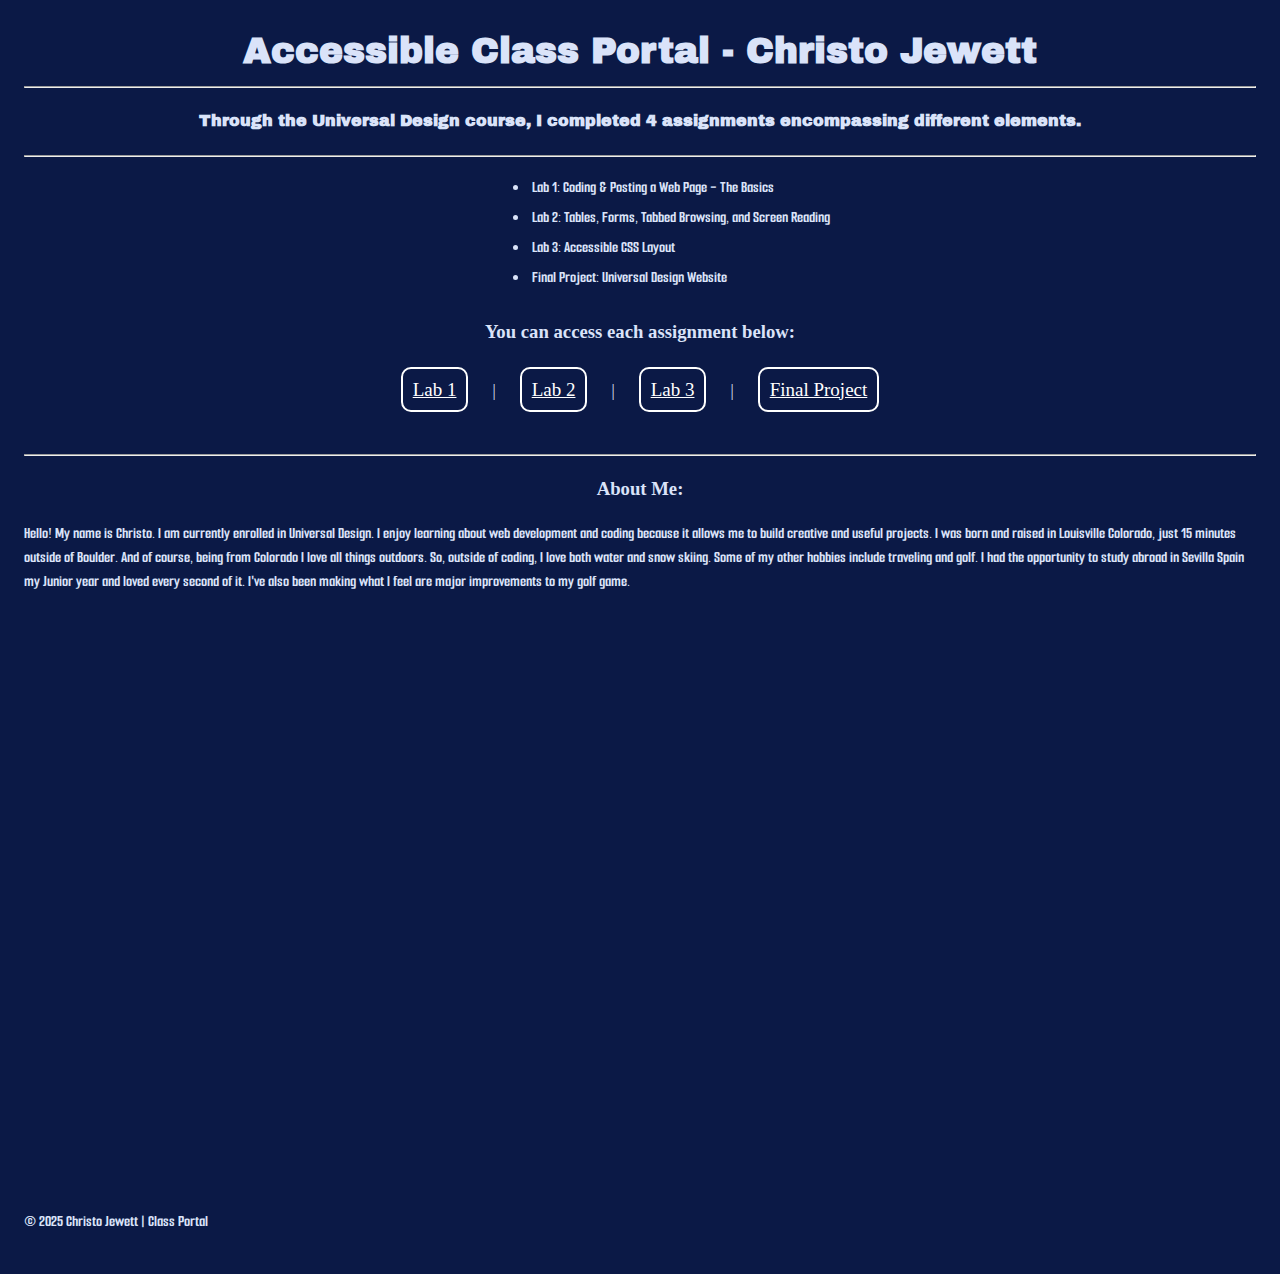
<file: Lab 1/index.html>
<!DOCTYPE html>
<html lang="en">

<head>
    <meta charset="utf-8">
    <meta name="viewport" content="width=device-width, initial-scale=1.0">
    <title>Accessible Class Portal - Christo Jewett</title>
    <link rel="stylesheet" href="./css/styles.css">

</head>

<body>
  <div role="document">
    <header>
      <div aria-hidden="false">
        <div id="home">
          <h1>Accessible Class Portal - Christo Jewett</h1>
        </div>
      </div>
    </header>

    <hr>
      <h4 style="text-align: center;">Through the Universal Design course, I completed 4 assignments encompassing different elements.</h4>
    </hr>
    <hr>
      <ul style="margin-left: 465px;">
        <li style="padding: 3px;">Lab 1: Coding & Posting a Web Page - The Basics</li>
        <li style="padding: 3px;">Lab 2: Tables, Forms, Tabbed Browsing, and Screen Reading</li>
        <li style="padding: 3px;">Lab 3: Accessible CSS Layout</li>
        <li style="padding: 3px;">Final Project: Universal Design Website</li>
      </ul>
        <h3 style="text-align: center; margin-top: 25px;">You can access each assignment below:</h3>
        <nav style="margin-top: 30px; margin-bottom: 50px; text-align: center;">
          <a href="../Lab 1/index.html" class="lab_nav">Lab 1</a> |
          <a href="../Lab 2/semantic_outline.html" class="lab_nav">Lab 2</a> |
          <a href="../Lab 3/grid_flex.html" class="lab_nav">Lab 3</a> |
          <a href="../Final Project/home.html" class="lab_nav">Final Project</a>
        </nav>
      </hr>

      <hr>
        <h3 style="text-align: center;">About Me:</h3>
        <p style="margin-bottom: 20px;">
        Hello! My name is Christo. I am currently enrolled in Universal Design. 
        I enjoy learning about web development and coding because it allows me to build
        creative and useful projects. I was born and raised in Louisville Colorado, just 15 minutes outside of Boulder. 
        And of course, being from Colorado I love all things outdoors. So, outside of coding, I love both water and snow skiing.
        Some of my other hobbies include traveling and golf. I had the opportunity to study abroad in Sevilla Spain my Junior year
        and loved every second of it. I've also been making what I feel are major improvements to my golf game. 
      </p>
      </hr>
          


    <footer style="margin-top: 50%;">
        <p>&copy; 2025 Christo Jewett | Class Portal</p>
    </footer>
    </div>
</body>
</html>
</file>
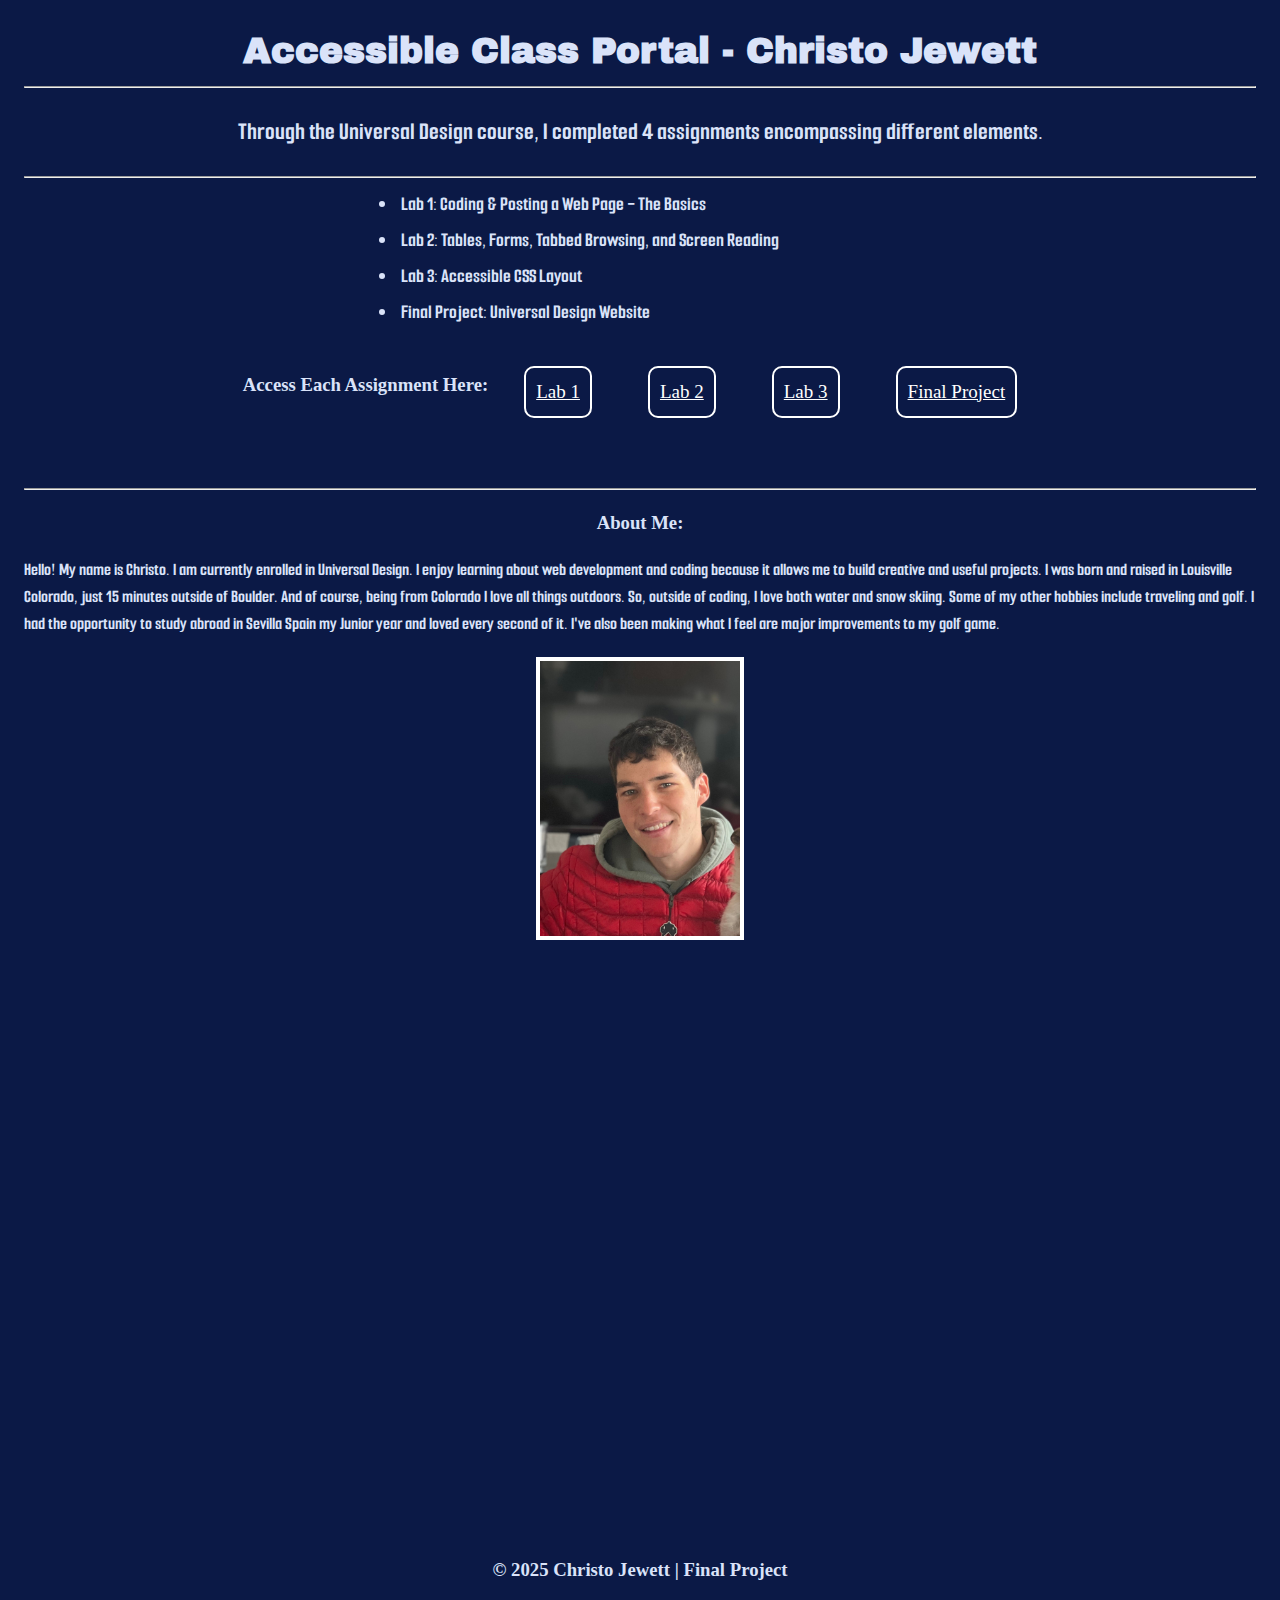
<file: Lab_1/index.html>
<!DOCTYPE html>
<html lang="en">

<head>
    <meta charset="utf-8">
    <meta name="viewport" content="width=device-width, initial-scale=1.0">
    <title>Accessible Class Portal - Christo Jewett</title>
    <link rel="stylesheet" href="./css/styles.css">

</head>

<body>
  <div role="document">
    <header>
      <div aria-hidden="false">
        <div id="home">
          <h1>Accessible Class Portal - Christo Jewett</h1>
        </div>
      </div>
    </header>

    <hr>
      <p style="text-align: center; font-size: 25px;">Through the Universal Design course, I completed 4 assignments encompassing different elements.</p>
    
    <hr>
      <ul style="padding-left: 1rem; margin: 0 auto; max-width: 500px;">
        <li style="padding: 3px;">Lab 1: Coding & Posting a Web Page - The Basics</li>
        <li style="padding: 3px;">Lab 2: Tables, Forms, Tabbed Browsing, and Screen Reading</li>
        <li style="padding: 3px;">Lab 3: Accessible CSS Layout</li>
        <li style="padding: 3px;">Final Project: Universal Design Website</li>
      </ul>
        <nav style="margin-top: 30px; margin-bottom: 50px; display: flex; flex-wrap: wrap; justify-content: center; gap: 1rem; margin-top: 1rem;">
        <h3 style="text-align: center; margin-top: 25px;">Access Each Assignment Here:</h3>
          <a href="../Lab_1/index.html" class="lab_nav">Lab 1</a> 
          <a href="../Lab_2/semantic_outline.html" class="lab_nav">Lab 2</a> 
          <a href="../Lab_3/grid_flex.html" class="lab_nav">Lab 3</a> 
          <a href="../Final_Project/home.html" class="lab_nav">Final Project</a>
        </nav>
      

      <hr>
        <h3 style="text-align: center;">About Me:</h3>
        <p style="margin-bottom: 20px;">
        Hello! My name is Christo. I am currently enrolled in Universal Design. 
        I enjoy learning about web development and coding because it allows me to build
        creative and useful projects. I was born and raised in Louisville Colorado, just 15 minutes outside of Boulder. 
        And of course, being from Colorado I love all things outdoors. So, outside of coding, I love both water and snow skiing.
        Some of my other hobbies include traveling and golf. I had the opportunity to study abroad in Sevilla Spain my Junior year
        and loved every second of it. I've also been making what I feel are major improvements to my golf game. 
        </p>
        <figure style="margin:0">
          <img src="/Lab_1/img/home_photo.jpeg" alt="Photo of Christo Jewett" width="200" height="275" style="display: block; margin: auto; border: 4px solid white;">
        </figure>
      
          


    <footer style="margin-top: 50%; text-align: center;">
        <h3>&copy; 2025 Christo Jewett | Final Project</h3>
    </footer>
    </div>
</body>
</html>
</file>
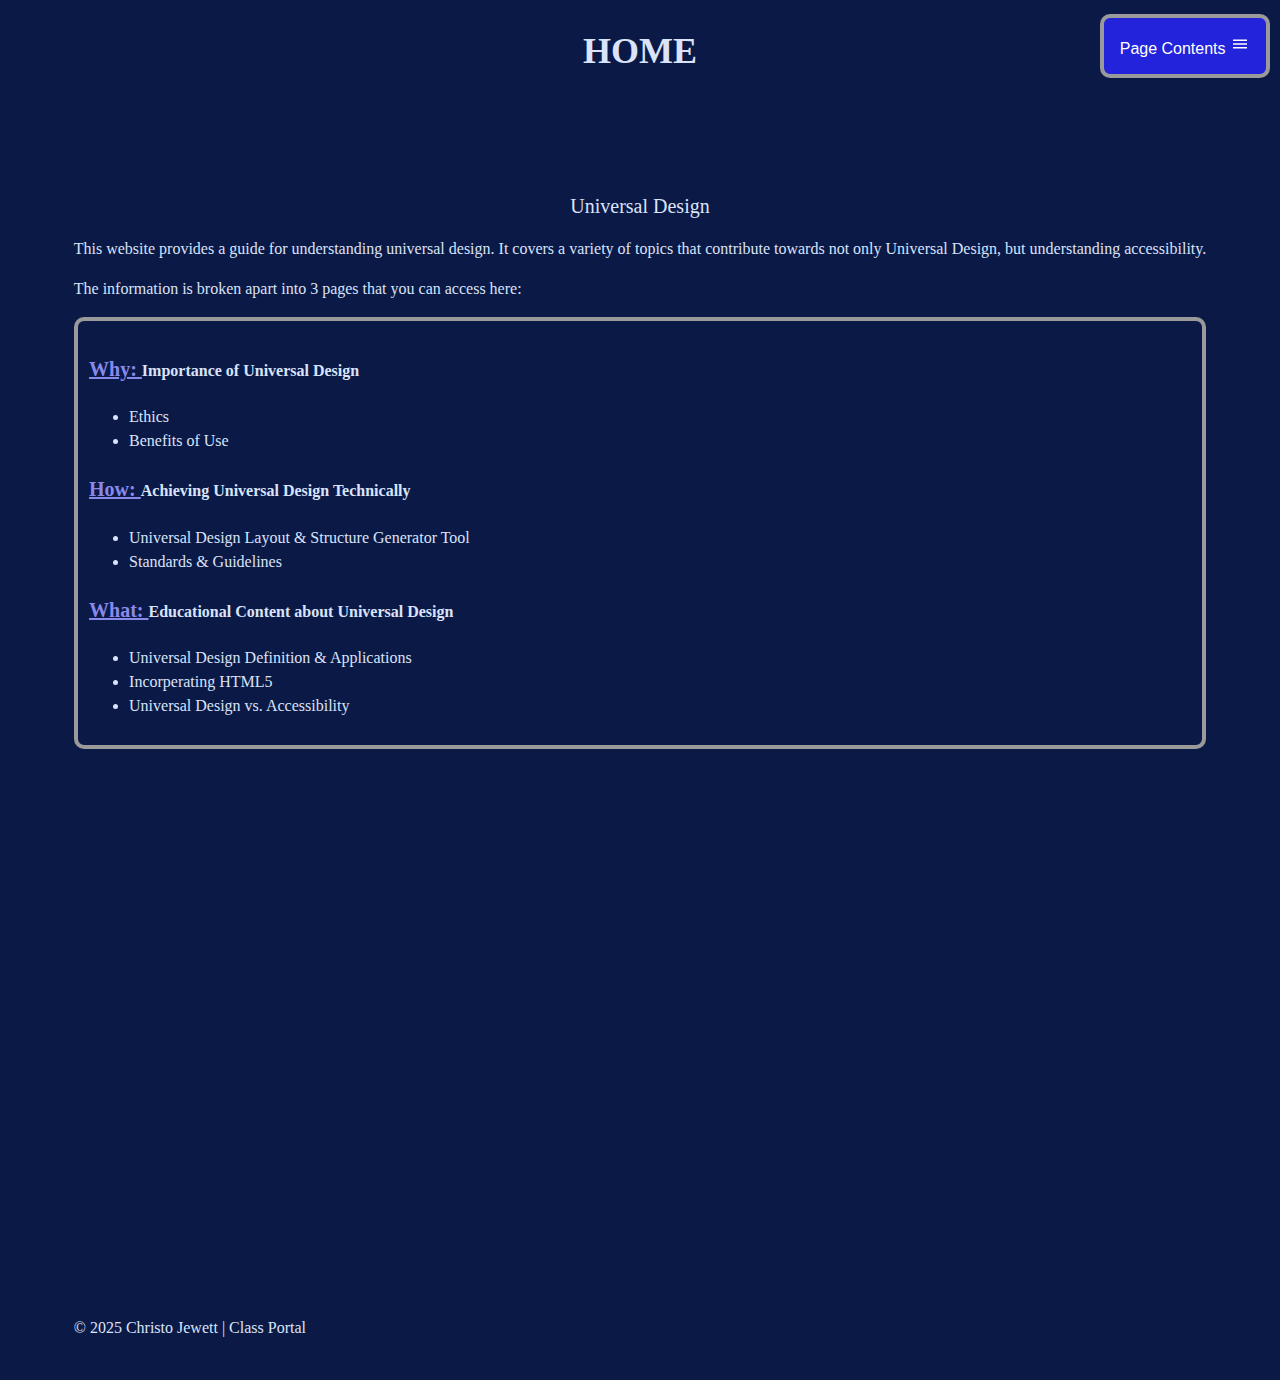
<file: home.html>
<!DOCTYPE html>
<html lang="en">

<head>
    <meta charset="utf-8">
    <meta name="viewport" content="width=device-width, initial-scale=1.0">
    <title>Universal Design - Final Project - Home Page</title>
    <link rel="stylesheet" href="/css/styles.css">

</head>

<body>
  <div role="document">
    <header class="site-header">
      <div class="brand" aria-hidden="false">
        <div id="home">
          <h1>HOME</h1>

            <nav class="sr-only">
              <div class="dropdown">
                <button class="drop">Page Contents      
                  <svg xmlns="http://www.w3.org/2000/svg" height="20" viewBox="0 -960 960 960" width="20" style="fill: #FFFFFF"><path d="M144-264v-72h672v72H144Zm0-180v-72h672v72H144Zm0-180v-72h672v72H144Z"/></svg>
                </button>
                  <div class="drop-content">
                    <ul>
                        <li><a href="home.html">Home</a></li>
                        <li><a href="why.html">Why</a></li>
                        <li><a href="what.html">What</a></li>
                        <li><a href="how.html">How</a></li>
                    </ul>
                  </div>
              </div>
            </nav>

            <h2 style="margin-top: 10%;">Universal Design</h2>
            <p>This website provides a guide for understanding universal design. It covers a variety of topics that contribute towards not only Universal Design, but understanding accessibility. </p>
            <p>The information is broken apart into 3 pages that you can access here: </p>
            <div style="border: 4px solid rgb(154, 154, 154); border-radius: 10px; padding: 1%;">
                <h4><a href="why.html" style="color: rgb(137, 137, 234); font-size: 20px;">Why: </a>Importance of Universal Design</h4>
                    <ul>
                        <li>Ethics</li>
                        <li>Benefits of Use</li>
                    </ul>
                
                <h4><a href="how.html" style="color: rgb(137, 137, 234); font-size: 20px;">How: </a>Achieving Universal Design Technically</h4>
                    <ul>
                        <li>Universal Design Layout & Structure Generator Tool</li>
                        <li>Standards & Guidelines</li>
                    </ul>
                
                <h4><a href="what.html" style="color: rgb(137, 137, 234); font-size: 20px;">What: </a>Educational Content about Universal Design</h4>
                    <ul>
                        <li>Universal Design Definition & Applications</li>
                        <li>Incorperating HTML5</li>
                        <li>Universal Design vs. Accessibility</li>
                    </ul>
                
            </div>
        </div>
      </div>
    </header>


    <footer style="margin-top: 50%;">
        <p>&copy; 2025 Christo Jewett | Class Portal</p>
    </footer>
</body>
</html>
</file>
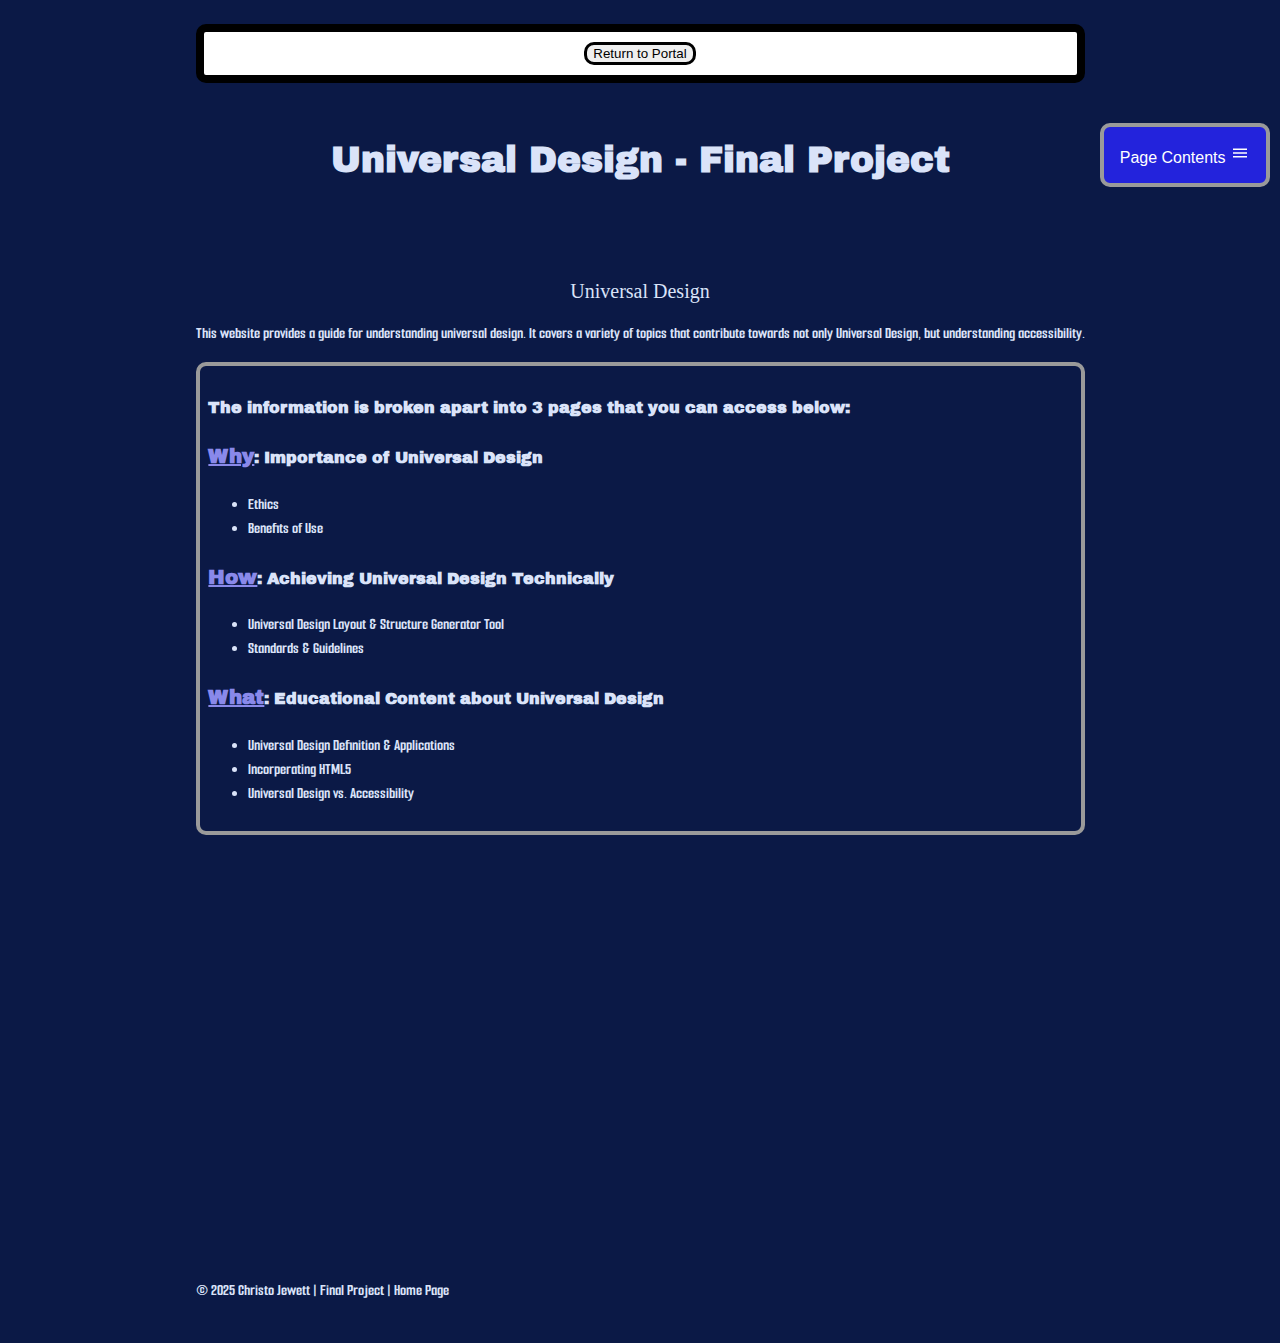
<file: Final Project/home.html>
<!DOCTYPE html>
<html lang="en">

<head>
    <meta charset="utf-8">
    <meta name="viewport" content="width=device-width, initial-scale=1.0">
    <title>Universal Design - Final Project - Home Page</title>
    <link rel="stylesheet" href="./css/styles.css">
</head>

<body>
  <div role="document">
    <div style="text-align: center; background-color: white; border: 8px solid black; border-radius: 10px; margin-bottom: 50px;">
      <a href="../Lab 1/index.html"><button style="margin: 10px; border: 3px solid black; border-radius: 10px;">Return to Portal</button></a>
    </div>
    <header class="site-header">
      <div class="brand" aria-hidden="false">
        <div id="home">
          <h1>Universal Design - Final Project</h1>

            <nav class="sr-only">
              <div class="dropdown">
                <button class="drop">Page Contents      
                  <svg xmlns="http://www.w3.org/2000/svg" height="20" viewBox="0 -960 960 960" width="20" style="fill: #FFFFFF"><path d="M144-264v-72h672v72H144Zm0-180v-72h672v72H144Zm0-180v-72h672v72H144Z"/></svg>
                </button>
                  <div class="drop-content">
                    <ul>
                        <li><a href="home.html">Home</a></li>
                        <li><a href="why.html">Why</a></li>
                        <li><a href="what.html">What</a></li>
                        <li><a href="how.html">How</a></li>
                    </ul>
                  </div>
              </div>
            </nav>

            <h2 style="margin-top: 10%;">Universal Design</h2>
            <p>This website provides a guide for understanding universal design. It covers a variety of topics that contribute towards not only Universal Design, but understanding accessibility. </p>
            <div style="border: 4px solid rgb(154, 154, 154); border-radius: 10px; padding: 1%;">
                <h4>The information is broken apart into 3 pages that you can access below: </h3>
                <h4><a href="why.html" style="color: rgb(137, 137, 234); font-size: 20px;">Why</a>: Importance of Universal Design</h4>
                    <ul>
                        <li>Ethics</li>
                        <li>Benefits of Use</li>
                    </ul>
                
                <h4><a href="how.html" style="color: rgb(137, 137, 234); font-size: 20px;">How</a>: Achieving Universal Design Technically</h4>
                    <ul>
                        <li>Universal Design Layout & Structure Generator Tool</li>
                        <li>Standards & Guidelines</li>
                    </ul>
                
                <h4><a href="what.html" style="color: rgb(137, 137, 234); font-size: 20px;">What</a>: Educational Content about Universal Design</h4>
                    <ul>
                        <li>Universal Design Definition & Applications</li>
                        <li>Incorperating HTML5</li>
                        <li>Universal Design vs. Accessibility</li>
                    </ul>
                
            </div>
        </div>
      </div>
    </header>


    <footer style="margin-top: 50%;">
        <p>&copy; 2025 Christo Jewett | Final Project | Home Page</p>
    </footer>
</body>
</html>
</file>
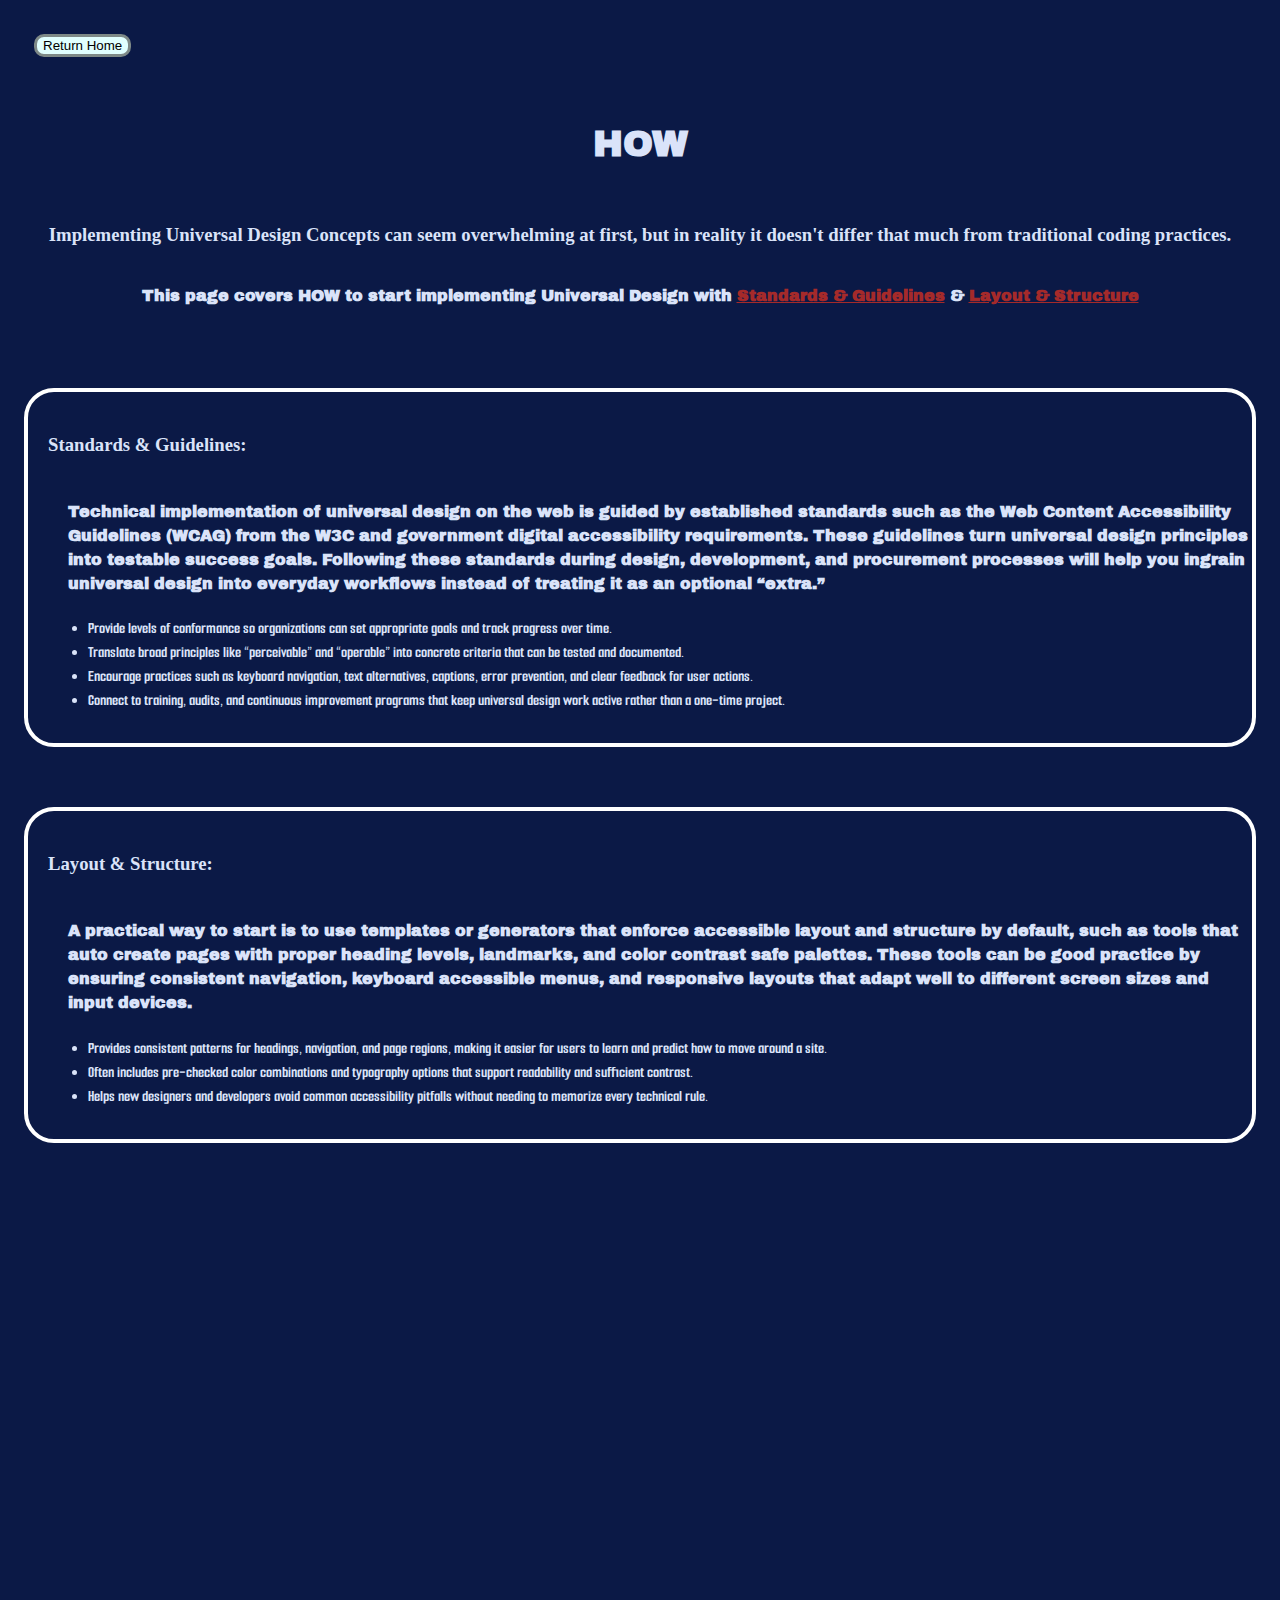
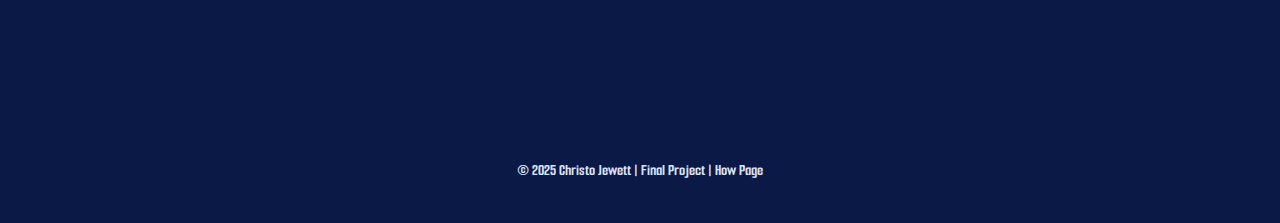
<file: Final Project/how.html>
<!DOCTYPE html>
<html lang="en">

<head>
    <meta charset="utf-8">
    <meta name="viewport" content="width=device-width, initial-scale=1.0">
    <title>Universal Design - Final Project - How Page</title>
    <link rel="stylesheet" href="./css/styles.css">

</head>

<body>
  <div role="document">
    <header class="site-header">
      <div class="brand" aria-hidden="false">
        <div id="home">
          <a href="/Final Project/home.html"><button style="margin: 10px; border: 3px solid rgb(126, 137, 135); border-radius: 10px; background-color: rgb(225, 255, 255);">Return Home</button></a>
          <h1 style="margin-top: 50px; margin-bottom: 50px;">HOW</h1>
          <h3 style="text-align: center; margin-bottom: 35px;">
            Implementing Universal Design Concepts can seem overwhelming at first, but in reality it doesn't differ that much from traditional coding practices. 
          </h3>

          <h4 style="text-align: center; margin-bottom: 80px;">This page covers HOW to start implementing Universal Design with <a href="#sag" style="color:brown">Standards & Guidelines</a> & <a href="#las" style="color:brown">Layout & Structure</a></h4>

          <div id="sag" style="border: 4px solid white; border-radius: 30px;">
            <h3 style="text-align: left; padding: 20px;">Standards & Guidelines:</h3>
            <h4 style="margin-left: 40px;">
              Technical implementation of universal design on the web is guided by established standards such as 
              the Web Content Accessibility Guidelines (WCAG) from the W3C and government digital accessibility 
              requirements. These guidelines turn universal design principles into testable success goals.
              Following these standards during design, development, and procurement processes will help you ingrain
               universal design into everyday workflows instead of treating it as an optional “extra.”
            </h4>
            <ul style="margin-left: 20px; margin-bottom: 30px;">
              <li>Provide levels of conformance  so organizations can set appropriate goals and track progress over time.</li>
              <li>Translate broad principles like “perceivable” and “operable” into concrete criteria that can be tested and documented.</li>
              <li>Encourage practices such as keyboard navigation, text alternatives, captions, error prevention, and clear feedback for user actions.</li>
              <li>Connect to training, audits, and continuous improvement programs that keep universal design work active rather than a one‑time project.</li>
            </ul>
          </div>

          <div id="las" style="border: 4px solid white; border-radius: 30px; margin-top: 60px;">
            <h3 style="text-align: left; padding: 20px;">Layout & Structure:</h3>
            <h4 style="margin-left: 40px;">
              A practical way to start is to use templates or generators that enforce accessible layout and structure 
              by default, such as tools that auto create pages with proper heading levels, landmarks, and color contrast safe
               palettes. These tools can be good practice by ensuring consistent navigation, keyboard accessible menus, 
               and responsive layouts that adapt well to different screen sizes and input devices.
            </h4>
            <ul style="margin-left: 20px; margin-bottom: 30px;">
              <li>Provides consistent patterns for headings, navigation, and page regions, making it easier for users to learn and predict how to move around a site.</li>
              <li>Often includes pre‑checked color combinations and typography options that support readability and sufficient contrast.</li>
              <li>Helps new designers and developers avoid common accessibility pitfalls without needing to memorize every technical rule.</li>
            </ul>
          </div>

        </div>
      </div>
    </header>

    <footer style="margin-top: 50%; text-align: center;">
        <p>&copy; 2025 Christo Jewett | Final Project | How Page</p>
    </footer>
  </div>
  
  
</body>
</html>
</file>
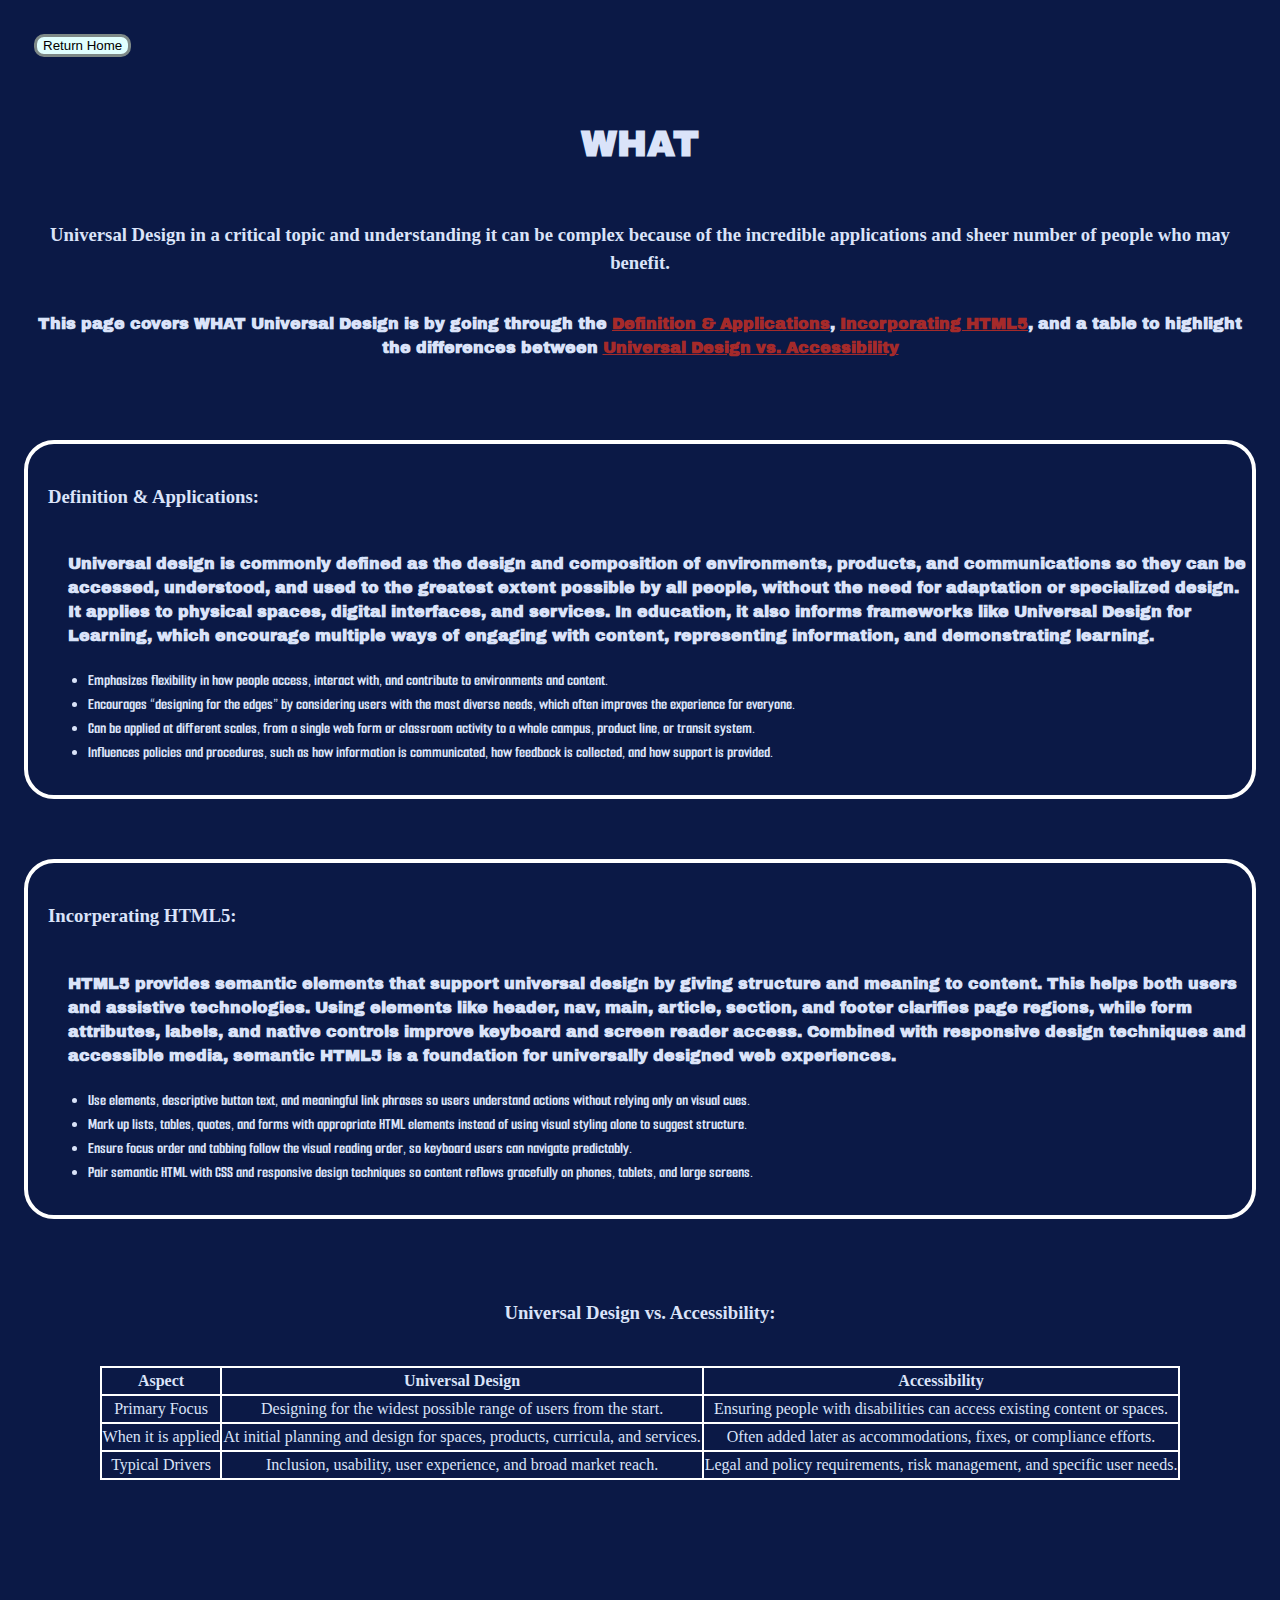
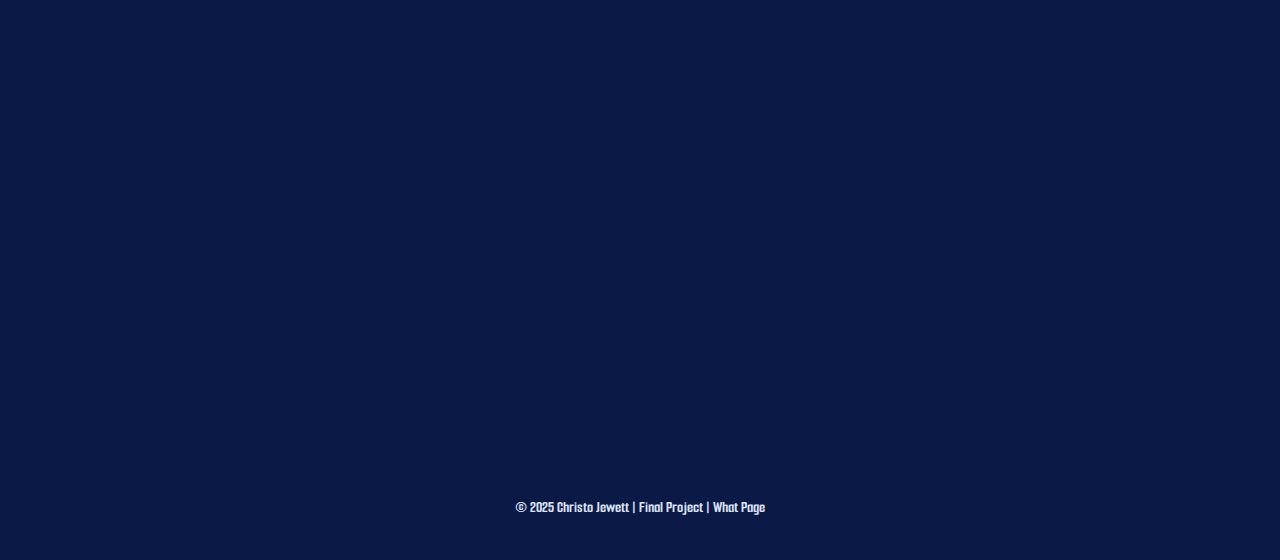
<file: Final Project/what.html>
<!DOCTYPE html>
<html lang="en">

<head>
    <meta charset="utf-8">
    <meta name="viewport" content="width=device-width, initial-scale=1.0">
    <title>Universal Design - Final Project - What Page</title>
    <link rel="stylesheet" href="./css/styles.css">

</head>

<body>
  <div role="document">
    <header class="site-header">
      <div class="brand" aria-hidden="false">
        <div id="home">
          <a href="/Final Project/home.html"><button style="margin: 10px; border: 3px solid rgb(126, 137, 135); border-radius: 10px; background-color: rgb(225, 255, 255);">Return Home</button></a>
          <h1 style="margin-top: 50px; margin-bottom: 50px;">WHAT</h1>
          <h3 style="text-align: center; margin-bottom: 35px;">
            Universal Design in a critical topic and understanding it can be complex because of the incredible applications and sheer number of people who may benefit.  
          </h3>

          <h4 style="text-align: center; margin-bottom: 80px;">This page covers WHAT Universal Design is by going through the <a href="#daa" style="color:brown">Definition & Applications</a>, <a href="#ih" style="color: brown;">Incorporating HTML5</a>, and a table to highlight the differences between <a href="#uva" style="color: brown;">Universal Design vs. Accessibility</a></h4>

          <div id="daa" style="border: 4px solid white; border-radius: 30px;">
            <h3 style="text-align: left; padding: 20px;">Definition & Applications:</h3>
            <h4 style="margin-left: 40px;">
              Universal design is commonly defined as the design and composition of environments, products, and 
              communications so they can be accessed, understood, and used to the greatest extent possible 
              by all people, without the need for adaptation or specialized design. It applies to physical spaces, 
              digital interfaces, and services. In education, it also informs frameworks like Universal Design 
              for Learning, which encourage multiple ways of engaging with content, representing information, 
              and demonstrating learning.
            </h4>
            <ul style="margin-left: 20px; margin-bottom: 30px;">
              <li>Emphasizes flexibility in how people access, interact with, and contribute to environments and content.</li>
              <li>Encourages “designing for the edges” by considering users with the most diverse needs, which often improves the experience for everyone.</li>
              <li>Can be applied at different scales, from a single web form or classroom activity to a whole campus, product line, or transit system.</li>
              <li>Influences policies and procedures, such as how information is communicated, how feedback is collected, and how support is provided.</li>
            </ul>
          </div>

          <div id="ih" style="border: 4px solid white; border-radius: 30px; margin-top: 60px;">
            <h3 style="text-align: left; padding: 20px;">Incorperating HTML5:</h3>
            <h4 style="margin-left: 40px;">
              HTML5 provides semantic elements that support universal design by giving structure and meaning to content.
              This helps both users and assistive technologies. Using elements like header, nav, main, article, 
              section, and footer clarifies page regions, while form attributes, labels, and native controls 
                improve keyboard and screen reader access. Combined with responsive design techniques and accessible 
                media, semantic HTML5 is a foundation for universally designed web experiences.
            </h4>
            <ul style="margin-left: 20px; margin-bottom: 30px;">
              <li>Use <label> elements, descriptive button text, and meaningful link phrases so users understand actions without relying only on visual cues.</li>
              <li>Mark up lists, tables, quotes, and forms with appropriate HTML elements instead of using visual styling alone to suggest structure.</li>
              <li>Ensure focus order and tabbing follow the visual reading order, so keyboard users can navigate predictably.</li>
              <li>Pair semantic HTML with CSS and responsive design techniques so content reflows gracefully on phones, tablets, and large screens.</li>
            </ul>
          </div>

          <div id="uva" style="margin-top: 60px;">
            <h3 style="text-align: center; padding: 20px;">Universal Design vs. Accessibility:</h3>
            <table style="margin-left: auto; margin-right: auto; text-align: center; padding: 20px;">
              <thead>
                <tr>
                  <th>Aspect</th>
                  <th>Universal Design</th>
                  <th>Accessibility</th>
                </tr>
              </thead>
              <tbody>
                <tr>
                  <td>Primary Focus</td>
                  <td>Designing for the widest possible range of users from the start.</td>
                  <td>Ensuring people with disabilities can access existing content or spaces.</td>
                </tr>
                <tr>
                  <td>When it is applied</td>
                  <td>At initial planning and design for spaces, products, curricula, and services.</td>
                  <td>Often added later as accommodations, fixes, or compliance efforts.</td>
                </tr>
                <tr>
                  <td>Typical Drivers</td>
                  <td>Inclusion, usability, user experience, and broad market reach.</td>
                  <td>Legal and policy requirements, risk management, and specific user needs.​</td>
                </tr>
              </tbody>
            </table>
          </div>

        </div>
      </div>
    </header>

    <footer style="margin-top: 50%; text-align: center;">
        <p>&copy; 2025 Christo Jewett | Final Project | What Page</p>
    </footer>
  </div>
  
  
</body>
</html>
</file>
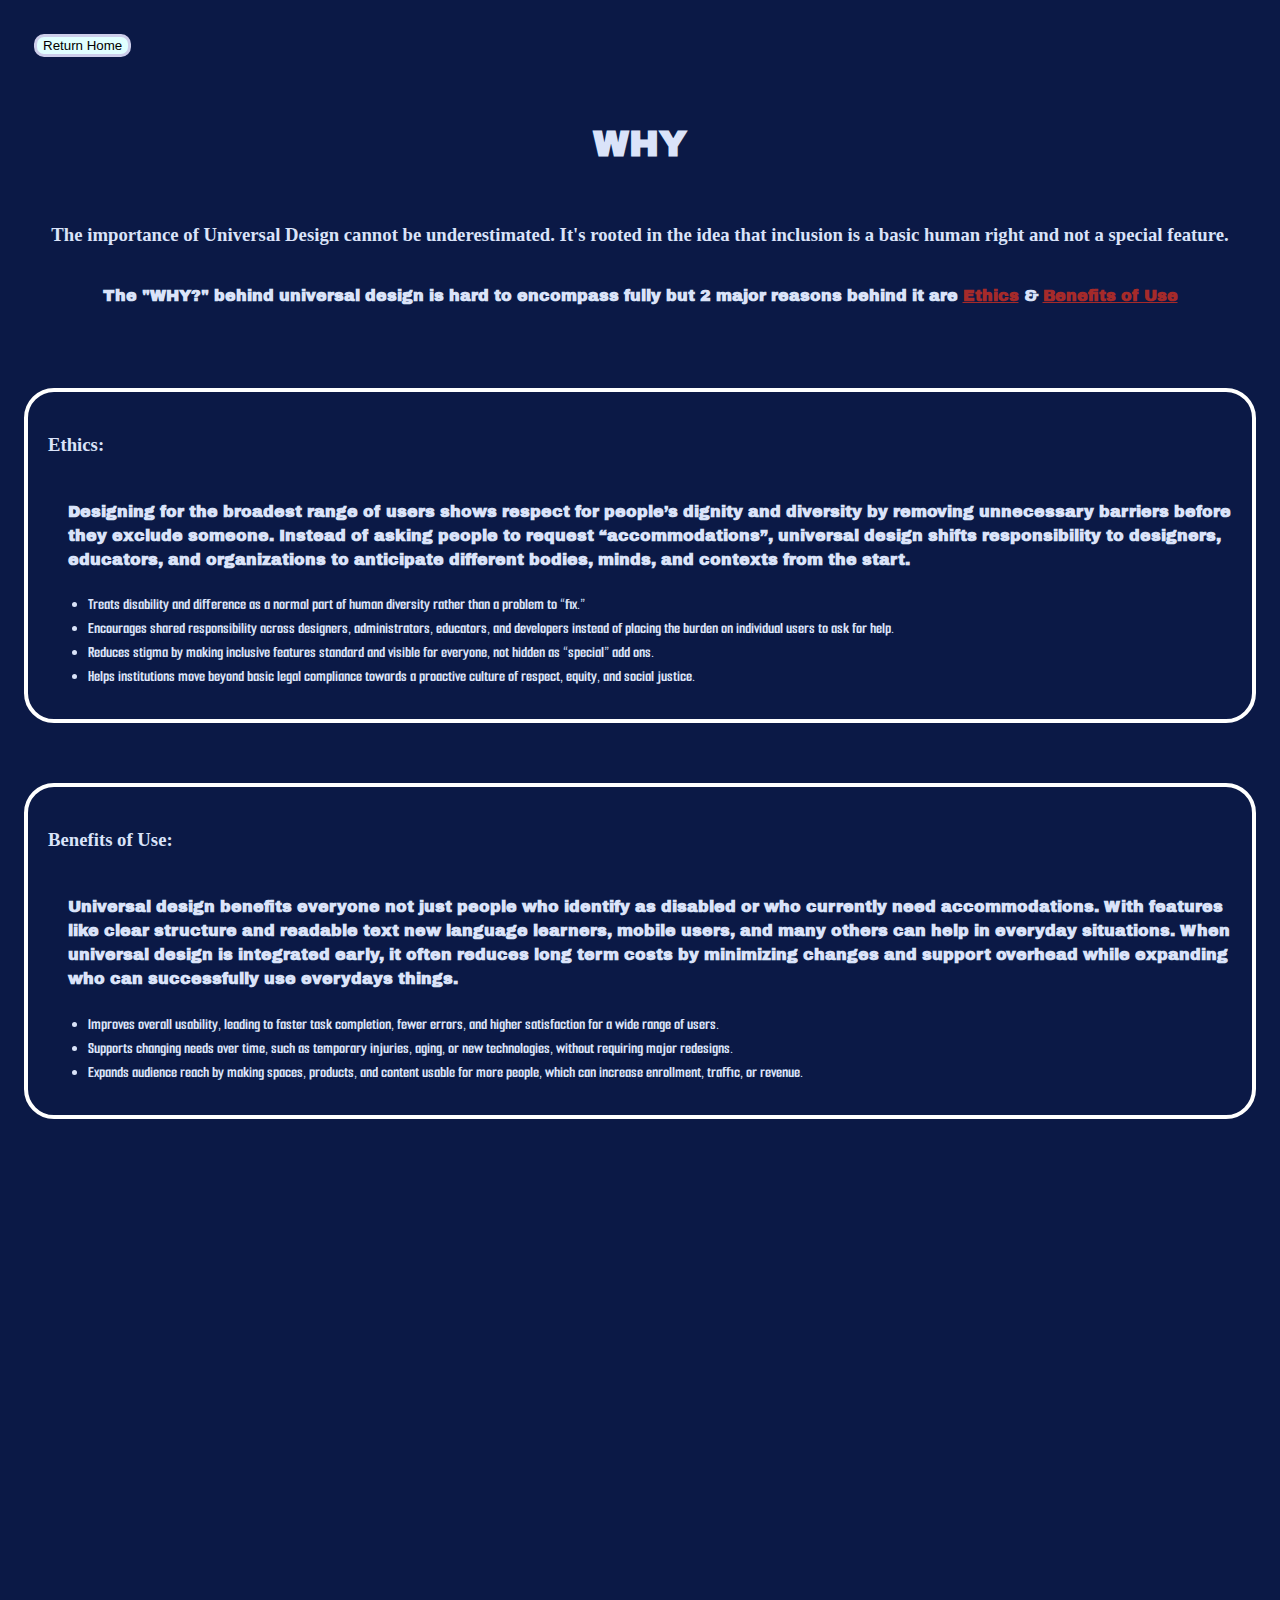
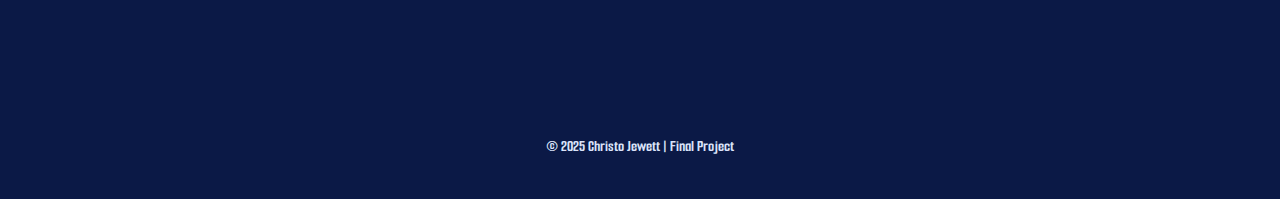
<file: Final Project/why.html>
<!DOCTYPE html>
<html lang="en">

<head>
    <meta charset="utf-8">
    <meta name="viewport" content="width=device-width, initial-scale=1.0">
    <title>Universal Design - Final Project - Why Page</title>
    <link rel="stylesheet" href="./css/styles.css">

</head>

<body>
  <div role="document">
    <header class="site-header">
      <div class="brand" aria-hidden="false">
        <div id="home">
          <a href="/Final Project/home.html"><button style="margin: 10px; border: 3px solid #CDCEEA; border-radius: 10px; background-color: rgb(225, 255, 255);">Return Home</button></a>
          <h1 style="margin-top: 50px; margin-bottom: 50px;">WHY</h1>
          <h3 style="text-align: center; margin-bottom: 35px;">
            The importance of Universal Design cannot be underestimated. It's rooted in the idea that inclusion is a basic 
            human right and not a special feature.
          </h3>

          <h4 style="text-align: center; margin-bottom: 80px;">The "WHY?" behind universal design is hard to encompass fully but 2 major reasons behind it are <a href="#Ethics" style="color:brown">Ethics</a> & <a href="#BOU" style="color:brown">Benefits of Use</a></h4>

          <div id="Ethics" style="border: 4px solid white; border-radius: 30px;">
            <h3 style="text-align: left; padding: 20px;">Ethics:</h3>
            <h4 style="margin-left: 40px;">
              Designing for the broadest range of users shows respect for people’s dignity and diversity by removing 
              unnecessary barriers before they exclude someone. Instead of asking people to request “accommodations”, 
              universal design shifts responsibility to designers, educators, and organizations to anticipate different 
              bodies, minds, and contexts from the start.
            </h4>
            <ul style="margin-left: 20px; margin-bottom: 30px;">
              <li>Treats disability and difference as a normal part of human diversity rather than a problem to “fix.”</li>
              <li>Encourages shared responsibility across designers, administrators, educators, and developers instead of placing the burden on individual users to ask for help.</li>
              <li>Reduces stigma by making inclusive features standard and visible for everyone, not hidden as “special” add ons.</li>
              <li>Helps institutions move beyond basic legal compliance towards a proactive culture of respect, equity, and social justice.</li>
            </ul>
          </div>

          <div id="BOU" style="border: 4px solid white; border-radius: 30px; margin-top: 60px;">
            <h3 style="text-align: left; padding: 20px;">Benefits of Use:</h3>
            <h4 style="margin-left: 40px;">
              Universal design benefits everyone not just people who identify as disabled or who currently need 
              accommodations. With features like clear structure and readable text new language learners, mobile users, and many others 
              can help in everyday situations. When universal design is integrated early, it often reduces long term costs by 
              minimizing changes and support overhead while expanding who can successfully use everydays things. 
            </h4>
            <ul style="margin-left: 20px; margin-bottom: 30px;">
              <li>Improves overall usability, leading to faster task completion, fewer errors, and higher satisfaction for a wide range of users.</li>
              <li>Supports changing needs over time, such as temporary injuries, aging, or new technologies, without requiring major redesigns.</li>
              <li>Expands audience reach by making spaces, products, and content usable for more people, which can increase enrollment, traffic, or revenue.</li>
            </ul>
          </div>

        </div>
      </div>
    </header>

    <footer style="margin-top: 50%; text-align: center;">
        <p>&copy; 2025 Christo Jewett | Final Project</p>
    </footer>
  </div>
  
  
</body>
</html>
</file>
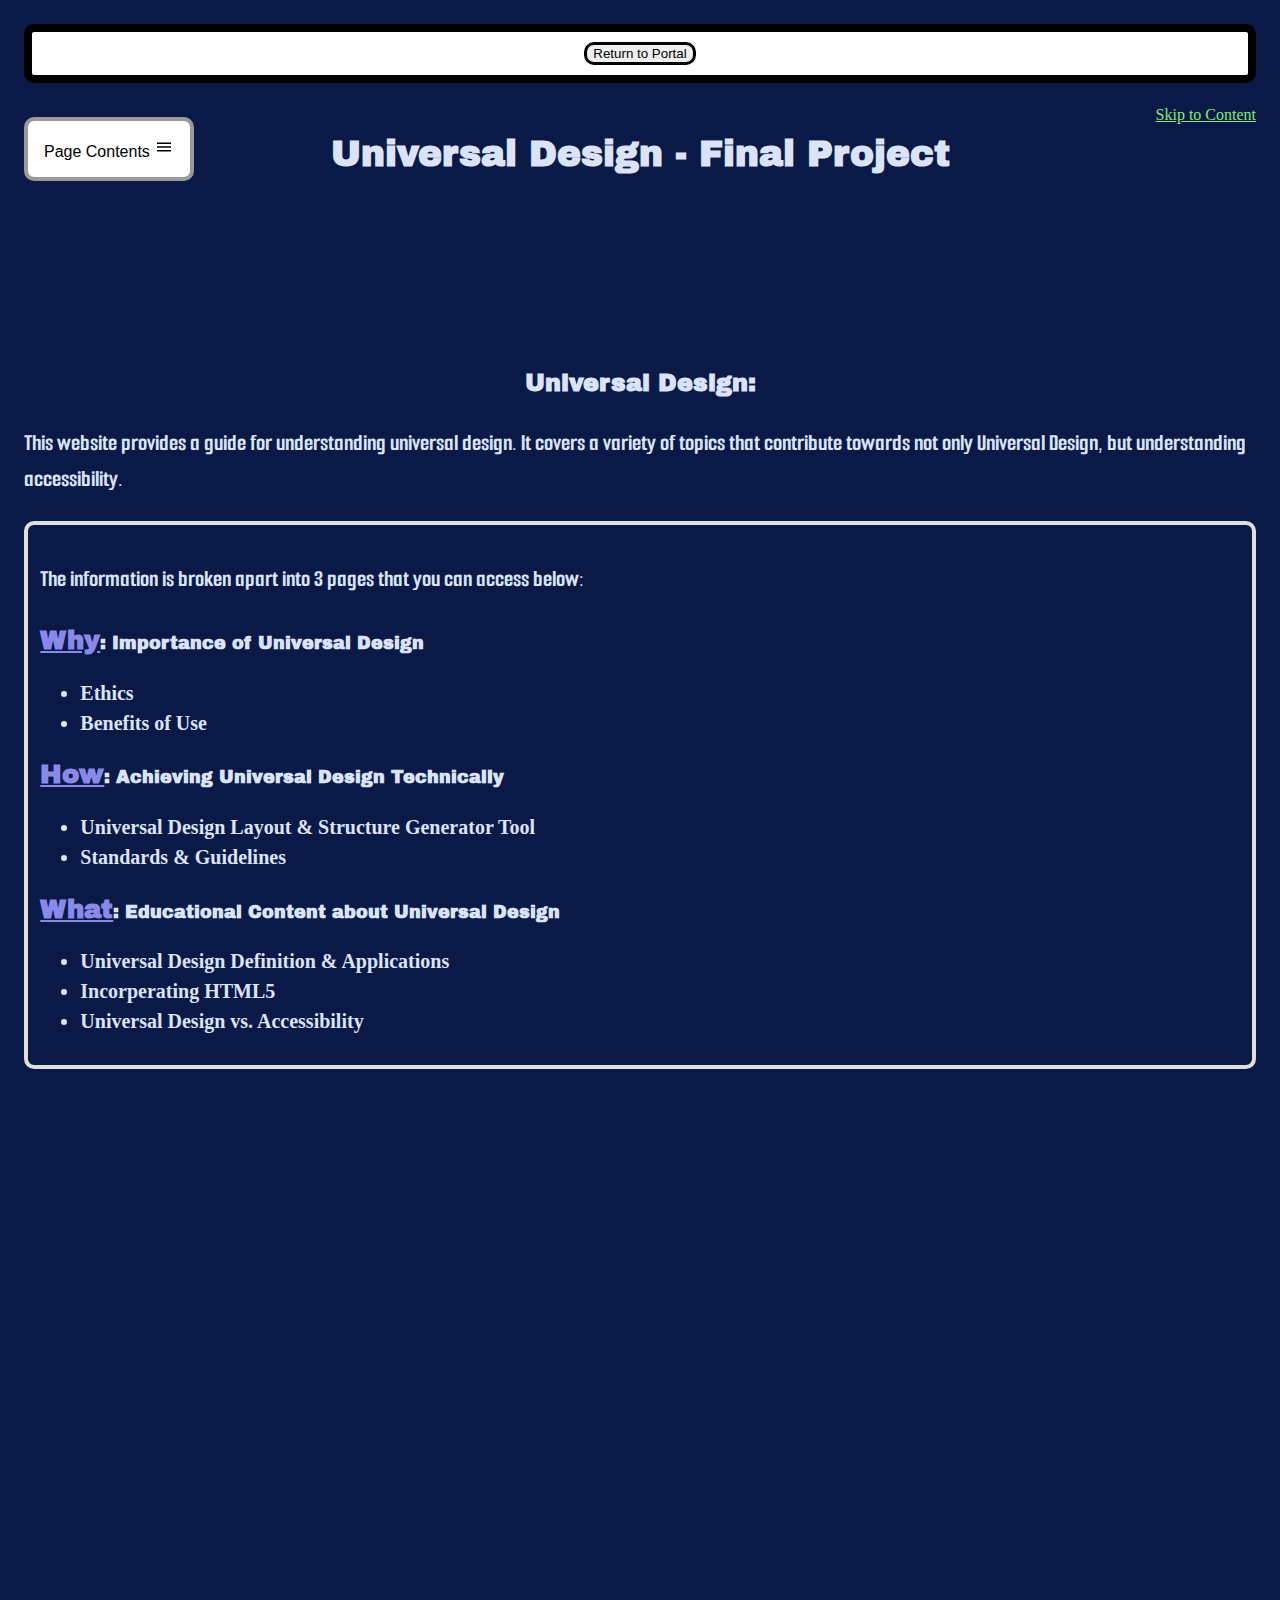
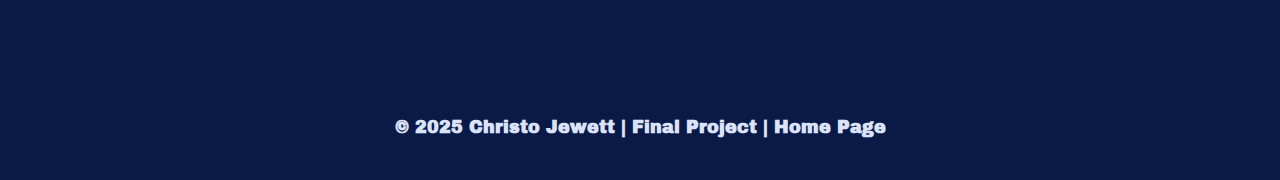
<file: Final_Project/home.html>
<!DOCTYPE html>
<html lang="en">

<head>
    <meta charset="utf-8">
    <meta name="viewport" content="width=device-width, initial-scale=1.0">
    <title>Universal Design - Final Project - Home Page</title>
    <link rel="stylesheet" href="./css/styles.css">
</head>

<body>
  
  <div role="document">

    <div style="text-align: center; background-color: white; border: 8px solid black; border-radius: 10px; margin-bottom: 20px;">
      <a href="../Lab_1/index.html"><button style="margin: 10px; border: 3px solid black; border-radius: 10px;">Return to Portal</button></a>
    </div>
    <header style="display: flex; flex-direction: column; gap: 1rem;">
      <div class="brand" aria-hidden="false">
        <div id="home">
          <a href="#ud" style="color: rgb(129, 233, 124); margin-left: auto; display: block; text-align: right;">Skip to Content</a>
          <h1>Universal Design - Final Project</h1>
          <nav>
              <h2 style="color: #ffffff; display: none;">Page Contents</h2>
              <div class="dropdown">
                <button class="drop">Page Contents      
                  <svg xmlns="http://www.w3.org/2000/svg" height="20" viewBox="0 -960 960 960" width="20" style="fill: #000000"><path d="M144-264v-72h672v72H144Zm0-180v-72h672v72H144Zm0-180v-72h672v72H144Z"/></svg>
                </button>
                  <div class="drop-content">
                    <ul>
                        <li><a href="home.html">Home</a></li>
                        <li><a href="why.html">Why</a></li>
                        <li><a href="what.html">What</a></li>
                        <li><a href="how.html">How</a></li>
                    </ul>
                  </div>
              </div>
            </nav>

            <h2 id="ud" style="font-size: 24px; text-align: center;">Universal Design:</h2>

            <p>This website provides a guide for understanding universal design. It covers a variety of topics that contribute towards not only Universal Design, but understanding accessibility. </p>
            <div style="border: 4px solid rgb(223, 223, 223); border-radius: 10px; padding: 1%;">
                <p>The information is broken apart into 3 pages that you can access below: </p>
                <h3><a href="why.html" style="color: rgb(137, 137, 234); font-size: 26px;">Why</a>: Importance of Universal Design</h3>
                    <ul>
                        <li style="font-size: 20px;">Ethics</li>
                        <li style="font-size: 20px;">Benefits of Use</li>
                    </ul>
                
                <h3><a href="how.html" style="color: rgb(137, 137, 234); font-size: 26px;">How</a>: Achieving Universal Design Technically</h3>
                    <ul>
                        <li style="font-size: 20px;">Universal Design Layout & Structure Generator Tool</li>
                        <li style="font-size: 20px;">Standards & Guidelines</li>
                    </ul>
                
                <h3><a href="what.html" style="color: rgb(137, 137, 234); font-size: 26px;">What</a>: Educational Content about Universal Design</h3>
                    <ul>
                        <li style="font-size: 20px;">Universal Design Definition & Applications</li>
                        <li style="font-size: 20px;">Incorperating HTML5</li>
                        <li style="font-size: 20px;">Universal Design vs. Accessibility</li>
                    </ul>
            </div>
        </div>
      </div>
      <footer style="margin-top: 50%; text-align: center;">
        <h2>&copy; 2025 Christo Jewett | Final Project | Home Page</h2>
    </footer>
    </header>
  </div>
</body>
</html>
</file>
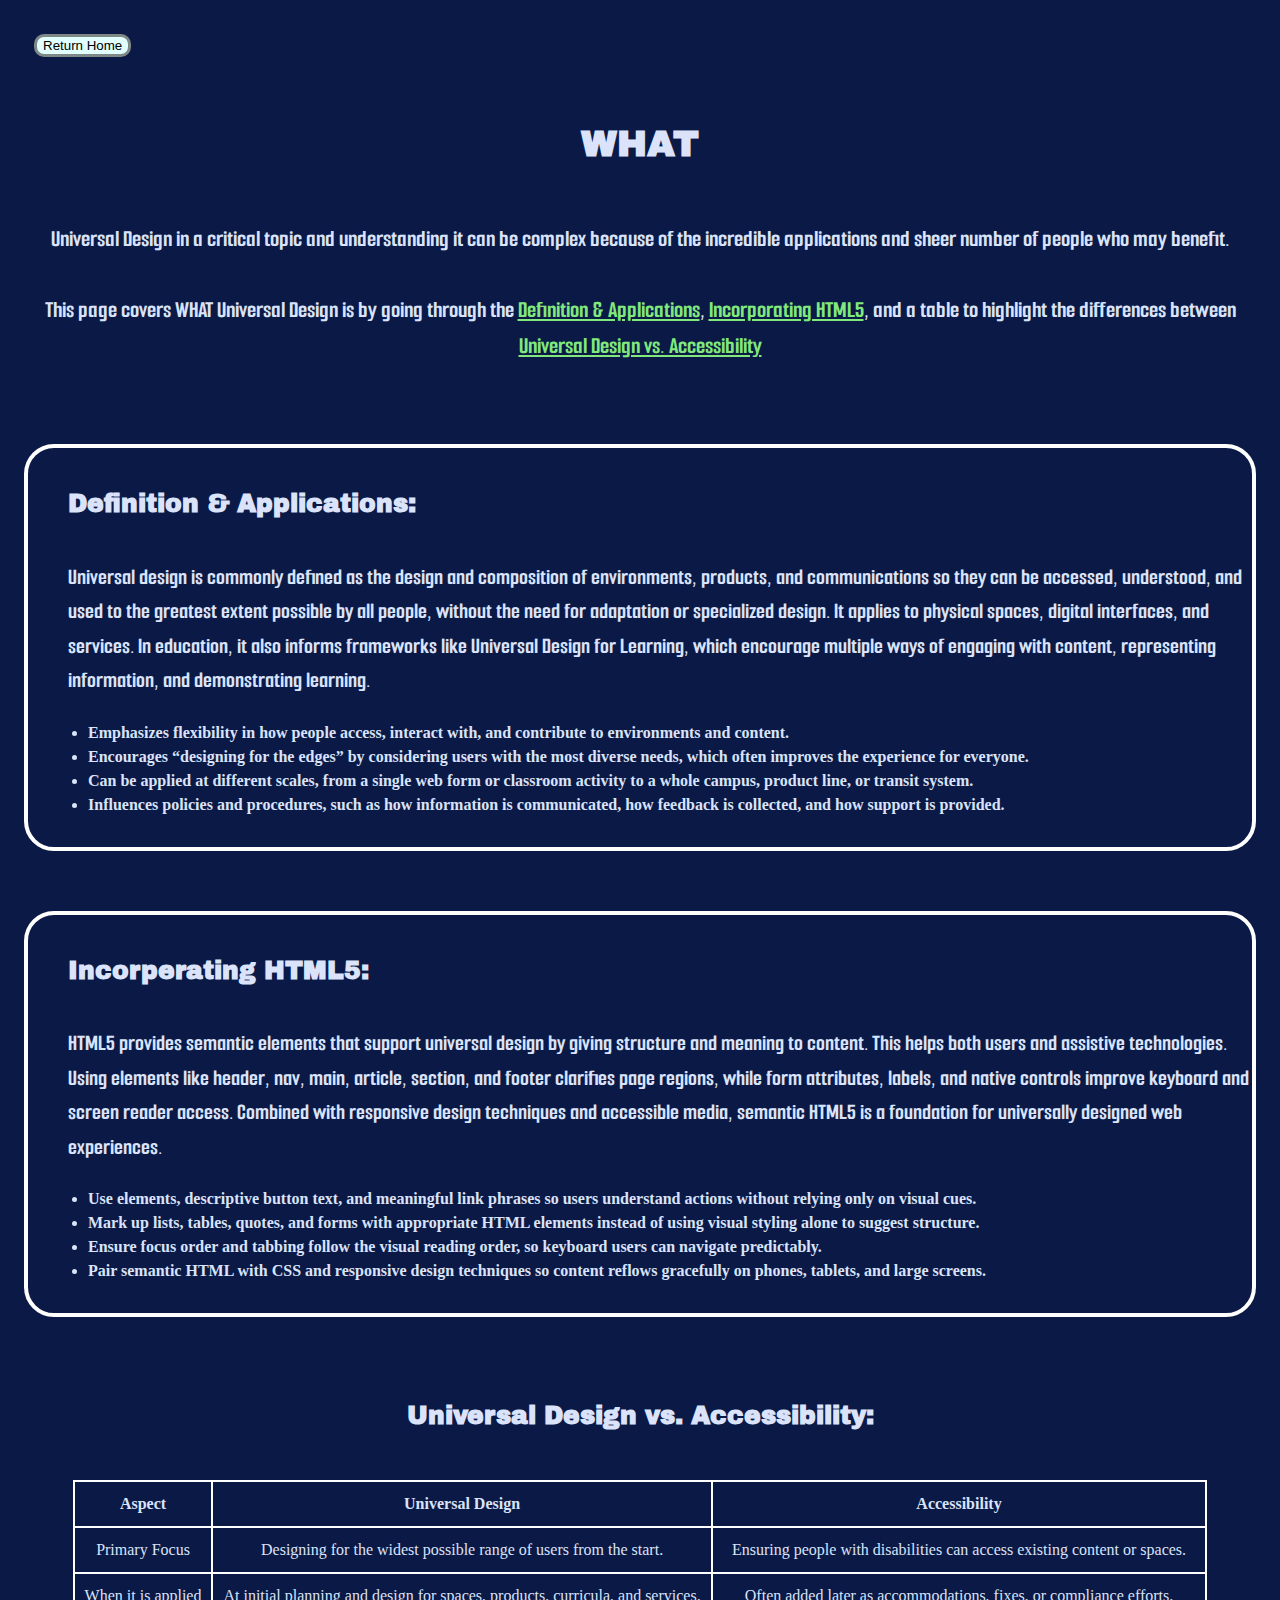
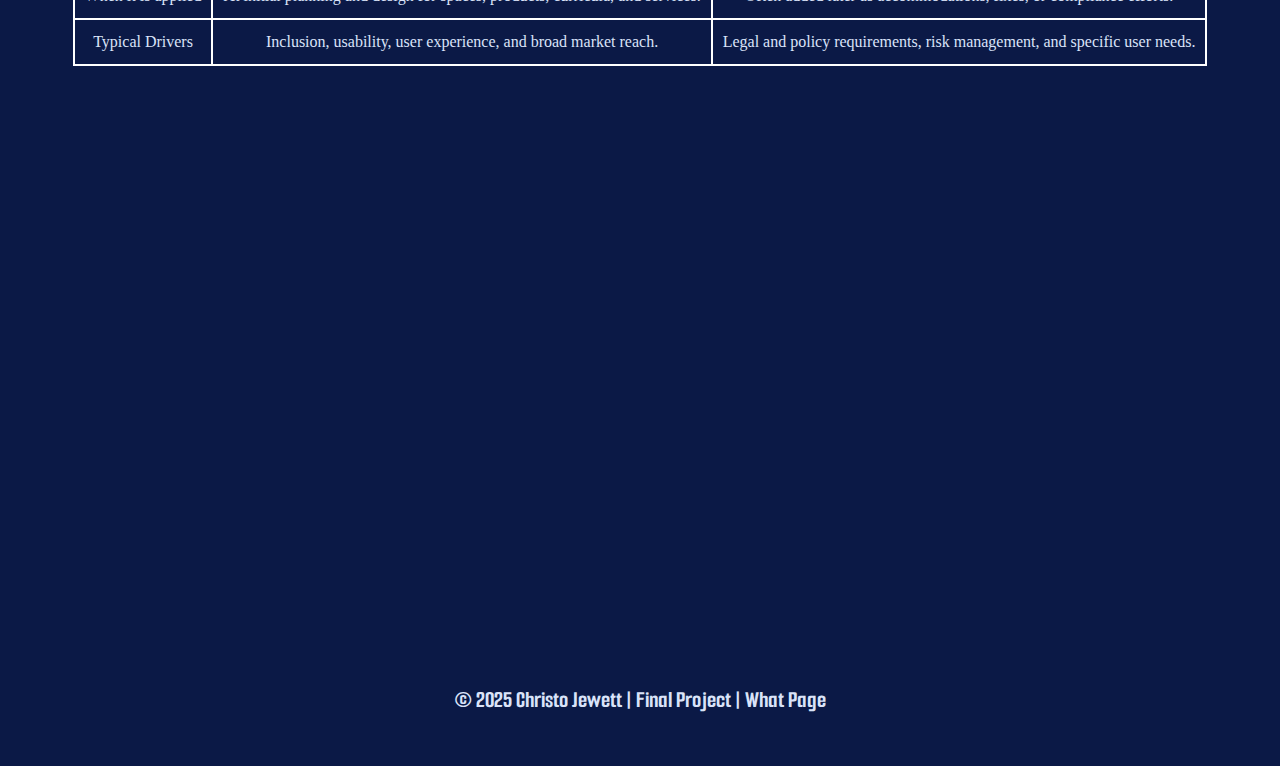
<file: Final_Project/what.html>
<!DOCTYPE html>
<html lang="en">

<head>
    <meta charset="utf-8">
    <meta name="viewport" content="width=device-width, initial-scale=1.0">
    <title>Universal Design - Final Project - What Page</title>
    <link rel="stylesheet" href="./css/styles.css">

</head>

<body>
  <div role="document">
    <header class="site-header">
      <div class="brand" aria-hidden="false">
        <div id="home">
          <a href="/universal_design_final_project/Final_Project/home.html"><button style="margin: 10px; border: 3px solid rgb(126, 137, 135); border-radius: 10px; background-color: rgb(225, 255, 255);">Return Home</button></a>
          <h1 style="margin-top: 50px; margin-bottom: 50px;">WHAT</h1>
          <p style="text-align: center; margin-bottom: 35px;">
            Universal Design in a critical topic and understanding it can be complex because of the incredible applications and sheer number of people who may benefit.  
          </p>

          <p style="text-align: center; margin-bottom: 80px;">
            This page covers WHAT Universal Design is by going through the <a href="#daa" style="color: rgb(129, 233, 124)">Definition & Applications</a>, <a href="#ih" style="color: rgb(129, 233, 124);">Incorporating HTML5</a>, and a table to highlight the differences between <a href="#uva" style="color: rgb(129, 233, 124);">Universal Design vs. Accessibility</a>
          </p>

          <div id="daa" style="border: 4px solid white; border-radius: 30px;">
            <h3 style="text-align: left; padding: 12px; font-size: 25px; margin-left: 28px">
              Definition & Applications:
            </h3>
            <p style="margin-left: 40px; font-size: 23px;">
              Universal design is commonly defined as the design and composition of environments, products, and 
              communications so they can be accessed, understood, and used to the greatest extent possible 
              by all people, without the need for adaptation or specialized design. It applies to physical spaces, 
              digital interfaces, and services. In education, it also informs frameworks like Universal Design 
              for Learning, which encourage multiple ways of engaging with content, representing information, 
              and demonstrating learning.
            </p>
            <ul style="margin-left: 20px; margin-bottom: 30px;">
              <li>Emphasizes flexibility in how people access, interact with, and contribute to environments and content.</li>
              <li>Encourages “designing for the edges” by considering users with the most diverse needs, which often improves the experience for everyone.</li>
              <li>Can be applied at different scales, from a single web form or classroom activity to a whole campus, product line, or transit system.</li>
              <li>Influences policies and procedures, such as how information is communicated, how feedback is collected, and how support is provided.</li>
            </ul>
          </div>

          <div id="ih" style="border: 4px solid white; border-radius: 30px; margin-top: 60px;">
            <h3 style="text-align: left; padding: 12px; font-size: 25px; margin-left: 28px">
              Incorperating HTML5:
            </h3>
            <p style="margin-left: 40px; font-size: 23px;">
              HTML5 provides semantic elements that support universal design by giving structure and meaning to content.
              This helps both users and assistive technologies. Using elements like header, nav, main, article, 
              section, and footer clarifies page regions, while form attributes, labels, and native controls 
                improve keyboard and screen reader access. Combined with responsive design techniques and accessible 
                media, semantic HTML5 is a foundation for universally designed web experiences.
            </p>
            <ul style="margin-left: 20px; margin-bottom: 30px;">
              <li>Use <label> elements, descriptive button text, and meaningful link phrases so users understand actions without relying only on visual cues.</li>
              <li>Mark up lists, tables, quotes, and forms with appropriate HTML elements instead of using visual styling alone to suggest structure.</li>
              <li>Ensure focus order and tabbing follow the visual reading order, so keyboard users can navigate predictably.</li>
              <li>Pair semantic HTML with CSS and responsive design techniques so content reflows gracefully on phones, tablets, and large screens.</li>
            </ul>
          </div>

          <div id="uva" style="margin-top: 60px;">
            <h3 style="text-align: center; padding: 20px; font-size: 25px;">
              Universal Design vs. Accessibility:
            </h3>

            <table style="margin-left: auto; margin-right: auto; text-align: center; padding: 20px;">
              <thead>
                <tr>
                  <th>Aspect</th>
                  <th>Universal Design</th>
                  <th>Accessibility</th>
                </tr>
              </thead>
              <tbody>
                <tr>
                  <td>Primary Focus</td>
                  <td>Designing for the widest possible range of users from the start.</td>
                  <td>Ensuring people with disabilities can access existing content or spaces.</td>
                </tr>
                <tr>
                  <td>When it is applied</td>
                  <td>At initial planning and design for spaces, products, curricula, and services.</td>
                  <td>Often added later as accommodations, fixes, or compliance efforts.</td>
                </tr>
                <tr>
                  <td>Typical Drivers</td>
                  <td>Inclusion, usability, user experience, and broad market reach.</td>
                  <td>Legal and policy requirements, risk management, and specific user needs.​</td>
                </tr>
              </tbody>
            </table>
          </div>

        </div>
      </div>
    </header>

    <footer style="margin-top: 50%; text-align: center;">
        <p>&copy; 2025 Christo Jewett | Final Project | What Page</p>
    </footer>
  </div>
  
  
</body>
</html>
</file>
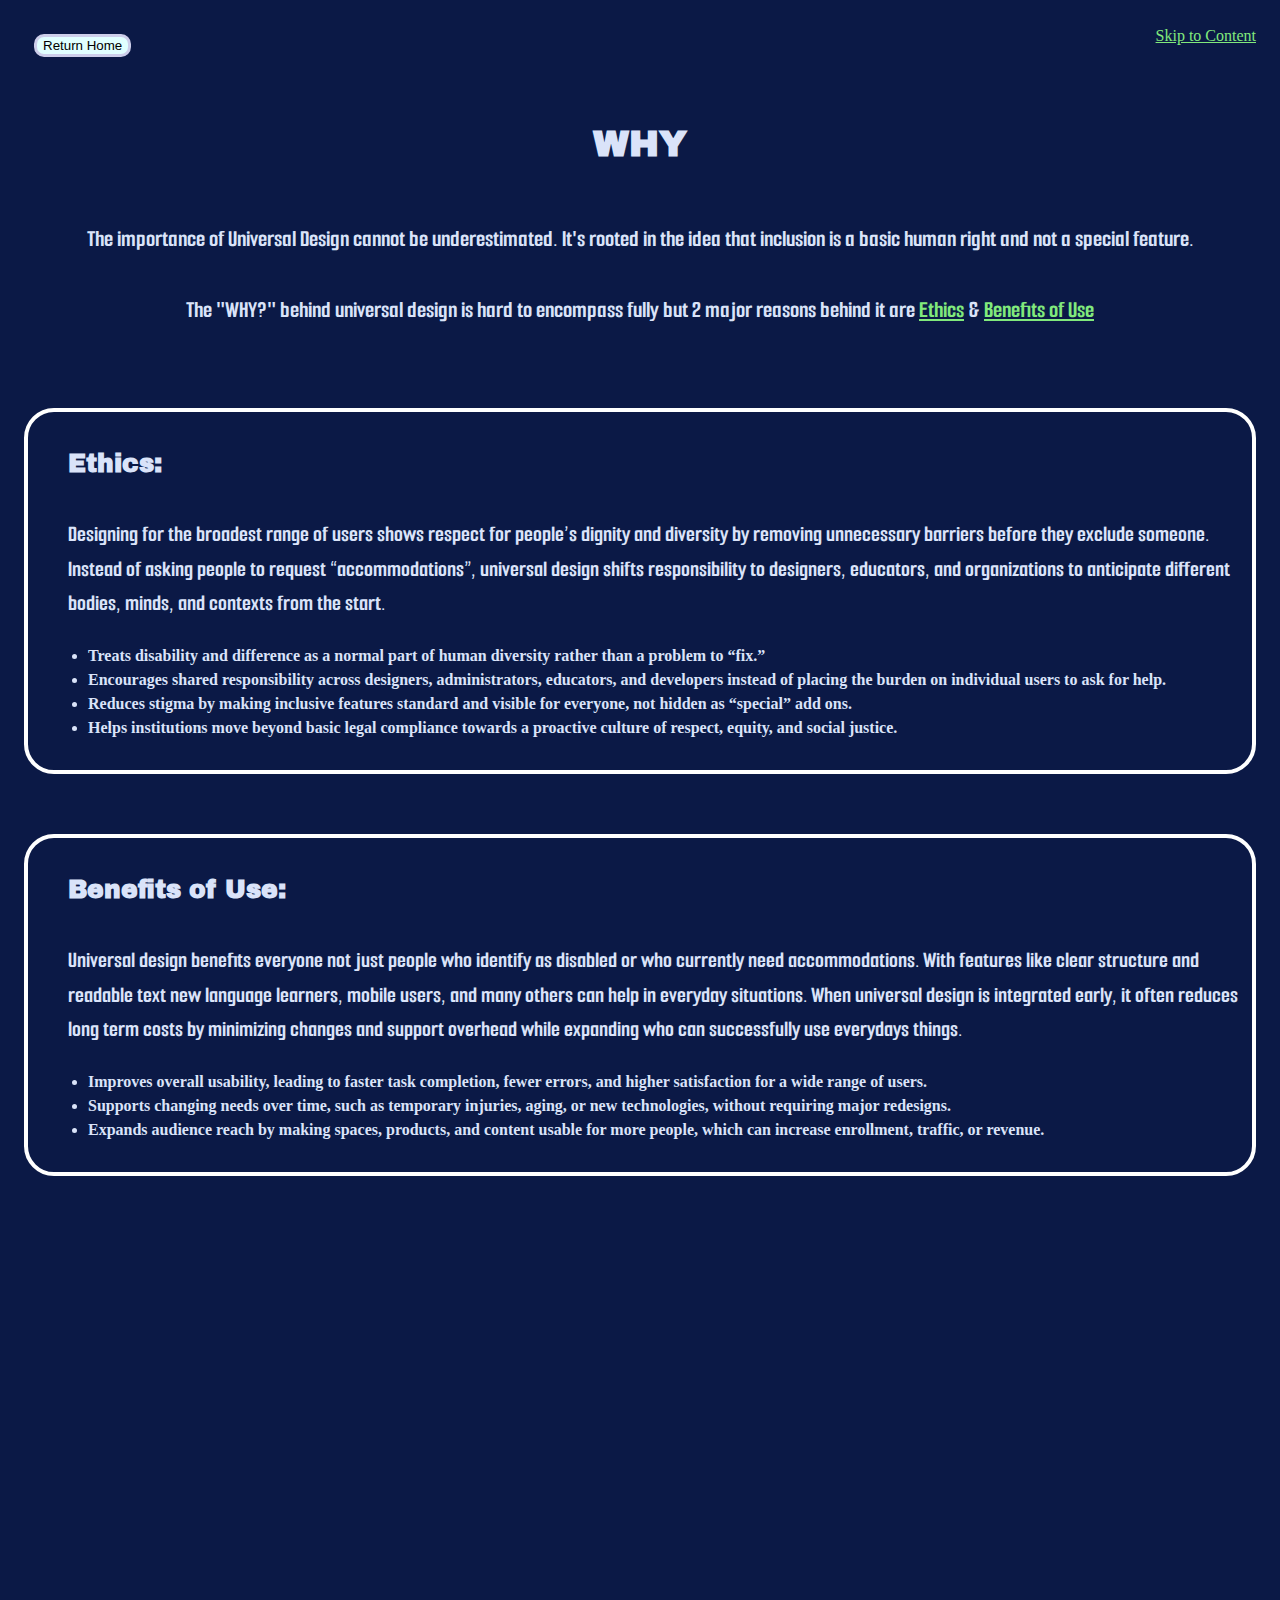
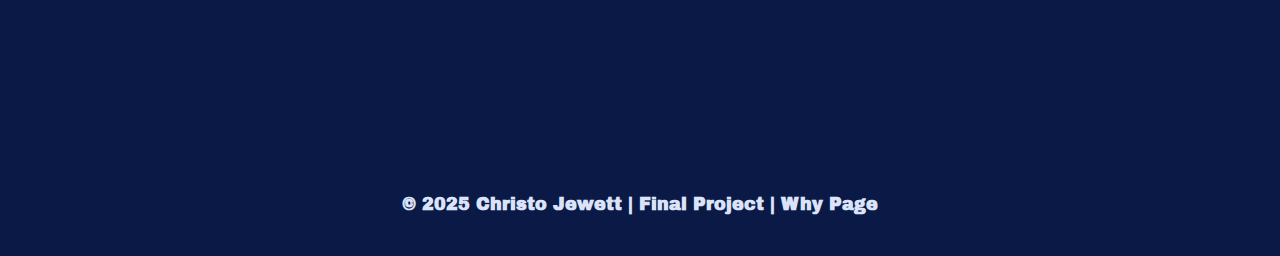
<file: Final_Project/why.html>
<!DOCTYPE html>
<html lang="en">

<head>
    <meta charset="utf-8">
    <meta name="viewport" content="width=device-width, initial-scale=1.0">
    <title>Universal Design - Final Project - Why Page</title>
    <link rel="stylesheet" href="./css/styles.css">

</head>

<body>
  <div role="document">
    <header class="site-header">
      <div class="brand" aria-hidden="false">
        <div id="home">
          <a href="/universal_design_final_project/Final_Project/home.html"><button style="margin: 10px; border: 3px solid #CDCEEA; border-radius: 10px; background-color: rgb(225, 255, 255);">Return Home</button></a>
          <a href="#Ethics" style="float: right; color: rgb(129, 233, 124)">Skip to Content</a>
          <h1 style="margin-top: 50px; margin-bottom: 50px;">WHY</h1>
          <p style="text-align: center; margin-bottom: 35px;">
            The importance of Universal Design cannot be underestimated. It's rooted in the idea that inclusion is a basic 
            human right and not a special feature.
          </p>

          <p style="text-align: center; margin-bottom: 80px;">
            The "WHY?" behind universal design is hard to encompass fully but 2 major reasons behind it are <a href="#Ethics" style="color:rgb(129, 233, 124)">Ethics</a> & <a href="#BOU" style="color:rgb(129, 233, 124)">Benefits of Use</a>
          </p>

          <div id="Ethics" style="border: 4px solid white; border-radius: 30px;">
            <h2 style="text-align: left; padding: 12px; font-size: 25px; margin-left: 28px">
              Ethics:
            </h2>
            <p style="margin-left: 40px; font-size: 23px;">
              Designing for the broadest range of users shows respect for people’s dignity and diversity by removing 
              unnecessary barriers before they exclude someone. Instead of asking people to request “accommodations”, 
              universal design shifts responsibility to designers, educators, and organizations to anticipate different 
              bodies, minds, and contexts from the start.
            </p>
            <ul style="margin-left: 20px; margin-bottom: 30px;">
              <li>Treats disability and difference as a normal part of human diversity rather than a problem to “fix.”</li>
              <li>Encourages shared responsibility across designers, administrators, educators, and developers instead of placing the burden on individual users to ask for help.</li>
              <li>Reduces stigma by making inclusive features standard and visible for everyone, not hidden as “special” add ons.</li>
              <li>Helps institutions move beyond basic legal compliance towards a proactive culture of respect, equity, and social justice.</li>
            </ul>
          </div>

          <div id="BOU" style="border: 4px solid white; border-radius: 30px; margin-top: 60px;">
            <h2 style="text-align: left; padding: 12px; font-size: 25px; margin-left: 28px">
              Benefits of Use:
            </h2>
            <p style="margin-left: 40px; font-size: 23px;">
              Universal design benefits everyone not just people who identify as disabled or who currently need 
              accommodations. With features like clear structure and readable text new language learners, mobile users, and many others 
              can help in everyday situations. When universal design is integrated early, it often reduces long term costs by 
              minimizing changes and support overhead while expanding who can successfully use everydays things. 
            </p>
            <ul style="margin-left: 20px; margin-bottom: 30px;">
              <li>Improves overall usability, leading to faster task completion, fewer errors, and higher satisfaction for a wide range of users.</li>
              <li>Supports changing needs over time, such as temporary injuries, aging, or new technologies, without requiring major redesigns.</li>
              <li>Expands audience reach by making spaces, products, and content usable for more people, which can increase enrollment, traffic, or revenue.</li>
            </ul>
          </div>

        </div>
      </div>
    </header>

    <footer style="margin-top: 50%; text-align: center;">
        <h2>&copy; 2025 Christo Jewett | Final Project | Why Page</h2>
    </footer>
  </div>
  
  
</body>
</html>
</file>
<file: Lab 1/css/styles.css>
@import url('https://fonts.googleapis.com/css2?family=Archivo+Black&family=Montserrat:ital,wght@0,100..900;1,100..900&family=Smooch+Sans:wght@100..900&display=swap');
@import url('https://fonts.googleapis.com/css2?family=Archivo+Black&family=Montserrat:ital,wght@0,100..900;1,100..900&family=Smooch+Sans:wght@100..900&display=swap');


h1 {
    font-family: "Archivo Black", sans-serif;
    font-weight: 400;
    font-weight: bold;
    font-style: normal;

    text-align: center;
    font-weight: 800;
    font-style: normal;
    color: rgb(218, 227, 249);
    font-size: 2.25rem;
    margin: 0;
}

h2 {
    text-align: center;
    font-weight: 400;
    font-style: normal;
    color: rgb(218, 227, 249);
    font-size: 1.25rem;
    margin: 0;
}

h4 {
  font-family: "Archivo Black", sans-serif;
  font-weight: 400;
  font-weight: bold;
  font-style: normal;
}

li {
  font-family: "Smooch Sans", sans-serif;
  font-optical-sizing: auto;
  font-weight: bold;
  font-style: normal;
}

p {
  font-family: "Smooch Sans", sans-serif;
  font-optical-sizing: auto;
  font-weight: bold;
  font-style: normal;
}

.drop {
  margin-top: 100px;
  background-color: rgb(35, 35, 220);
  color: white;
  padding: 16px;
  font-size: 16px;
  border: none;
  cursor: pointer;
  border: 4px solid rgb(154, 154, 154);
  border-radius: 10px;
  border-collapse: separate;
}

.drop-content {
  display: none;
  position: absolute;
  background-color: #f9f9f9;
  min-width: 200px;
  box-shadow: 0px 8px 16px 0px rgba(0,0,0,0.2);
}

.drop-content a {
  color: rgb(35, 35, 220);
  padding: 12px 16px;
  text-decoration: none;
  display: block;
}

.drop-content a:hover {
  color: rgb(154, 154, 154);
  border: 3px solid rgb(154, 154, 154);
  border-radius: 10px;
  border-collapse: separate;
  background-color: rgb(35, 35, 220);
}

.dropdown {
  right: 10px;
  position: absolute;
  transform: translateY(-100%);
}

.dropdown:hover .drop-content {
  display: block;
}

body {
  line-height: 1.5;
  color: #111;
  display: flex;
  justify-content: center;
  background: #0b1946;
  padding: 1rem;
  color: rgb(218, 227, 249);
}









.lab_nav {
  border: 2px solid white;
  border-radius: 10px;
  padding: 10px;
  color: white;
  margin-top: 10px;
  margin: 20px;
  font-size: 19px;
}

.lab_nav:hover {
  color: rgb(0, 0, 0);
  border: 7px solid rgb(0, 0, 0);
  border-radius: 10px;
  border-collapse: separate;
  background-color: white;
}
</file>
<file: Lab_1/css/styles.css>
@import url('https://fonts.googleapis.com/css2?family=Archivo+Black&family=Montserrat:ital,wght@0,100..900;1,100..900&family=Smooch+Sans:wght@100..900&display=swap');
@import url('https://fonts.googleapis.com/css2?family=Archivo+Black&family=Montserrat:ital,wght@0,100..900;1,100..900&family=Smooch+Sans:wght@100..900&display=swap');


h1 {
    font-family: "Archivo Black", sans-serif;
    font-weight: 400;
    font-weight: bold;
    font-style: normal;

    text-align: center;
    font-weight: 800;
    font-style: normal;
    color: rgb(218, 227, 249);
    font-size: 2.25rem;
    margin: 0;
}

h2 {
    text-align: center;
    font-weight: 400;
    font-style: normal;
    color: rgb(218, 227, 249);
    font-size: 1.25rem;
    margin: 0;
}

h4 {
  font-family: "Archivo Black", sans-serif;
  font-weight: 400;
  font-weight: bold;
  font-style: normal;
}

li {
  font-family: "Smooch Sans", sans-serif;
  font-weight: bold;
  font-style: normal;
  font-size: 20px;
}

p {
  font-family: "Smooch Sans", sans-serif;
  font-weight: bold;
  font-size: 18px;
}

.drop {
  margin-top: 100px;
  background-color: rgb(35, 35, 220);
  color: white;
  padding: 16px;
  font-size: 16px;
  cursor: pointer;
  border: 4px solid rgb(154, 154, 154);
  border-radius: 10px;
  border-collapse: separate;
}

.drop-content {
  display: none;
  position: absolute;
  background-color: #f9f9f9;
  min-width: 200px;
  box-shadow: 0px 8px 16px 0px rgba(0,0,0,0.2);
}

.drop-content a {
  color: rgb(35, 35, 220);
  padding: 12px 16px;
  text-decoration: none;
  display: block;
}

.drop-content a:hover {
  color: rgb(154, 154, 154);
  border: 3px solid rgb(154, 154, 154);
  border-radius: 10px;
  border-collapse: separate;
  background-color: rgb(35, 35, 220);
}

.dropdown {
  right: 10px;
  position: absolute;
  transform: translateY(-100%);
}

.dropdown:hover .drop-content {
  display: block;
}

body {
  line-height: 1.5;
  color: #111;
  background: #0b1946;
  padding: 1rem;
  color: rgb(218, 227, 249);
}









.lab_nav {
  border: 2px solid white;
  border-radius: 10px;
  padding: 10px;
  color: white;
  margin-top: 10px;
  margin: 20px;
  font-size: 19px;
}

.lab_nav:hover {
  color: rgb(0, 0, 0);
  border: 7px solid rgb(0, 0, 0);
  border-radius: 10px;
  border-collapse: separate;
  background-color: white;
}
</file>
<file: css/styles.css>
h1 {
    text-align: center;
    font-weight: 800;
    font-style: normal;
    color: rgb(218, 227, 249);
    font-size: 2.25rem;
    margin: 0;
}

h2 {
    text-align: center;
    font-weight: 400;
    font-style: normal;
    color: rgb(218, 227, 249);
    font-size: 1.25rem;
    margin: 0;
}

.drop {
  margin-top: 100px;
  background-color: rgb(35, 35, 220);
  color: white;
  padding: 16px;
  font-size: 16px;
  border: none;
  cursor: pointer;
  border: 4px solid rgb(154, 154, 154);
  border-radius: 10px;
  border-collapse: separate;
}

.drop-content {
  display: none;
  position: absolute;
  background-color: #f9f9f9;
  min-width: 200px;
  box-shadow: 0px 8px 16px 0px rgba(0,0,0,0.2);
}

.drop-content a {
  color: rgb(35, 35, 220);
  padding: 12px 16px;
  text-decoration: none;
  display: block;
}

.drop-content a:hover {
  color: rgb(154, 154, 154);
  border: 3px solid rgb(154, 154, 154);
  border-radius: 10px;
  border-collapse: separate;
  background-color: rgb(35, 35, 220);
}

.dropdown {
  right: 10px;
  position: absolute;
  transform: translateY(-100%);
}

.dropdown:hover .drop-content {
  display: block;
}

body {
  line-height: 1.5;
  color: #111;
  display: flex;
  justify-content: center;
  background: #0b1946;
  padding: 1rem;
  color: rgb(218, 227, 249);
}
</file>
<file: Final Project/css/styles.css>
@import url('https://fonts.googleapis.com/css2?family=Archivo+Black&family=Montserrat:ital,wght@0,100..900;1,100..900&family=Smooch+Sans:wght@100..900&display=swap');
@import url('https://fonts.googleapis.com/css2?family=Archivo+Black&family=Montserrat:ital,wght@0,100..900;1,100..900&family=Smooch+Sans:wght@100..900&display=swap');

h1 {
  font-family: "Archivo Black", sans-serif;
  font-weight: 400;
  font-weight: bold;
  font-style: normal;

  text-align: center;
  font-weight: 800;
  font-style: normal;
  color: rgb(218, 227, 249);
  font-size: 2.25rem;
  margin: 0;
}

h2 {
  text-align: center;
  font-weight: 400;
  font-style: normal;
  color: rgb(218, 227, 249);
  font-size: 1.25rem;
  margin: 0;
}

h4 {
  font-family: "Archivo Black", sans-serif;
  font-weight: 400;
  font-weight: bold;
  font-style: normal;
}

li {
  font-family: "Smooch Sans", sans-serif;
  font-optical-sizing: auto;
  font-weight: bold;
  font-style: normal;
}

p {
  font-family: "Smooch Sans", sans-serif;
  font-optical-sizing: auto;
  font-weight: bold;
  font-style: normal;
}

.drop {
  margin-top: 100px;
  background-color: rgb(35, 35, 220);
  color: white;
  padding: 16px;
  font-size: 16px;
  border: none;
  cursor: pointer;
  border: 4px solid rgb(154, 154, 154);
  border-radius: 10px;
  border-collapse: separate;
}

.drop-content {
  display: none;
  position: absolute;
  background-color: #f9f9f9;
  min-width: 200px;
  box-shadow: 0px 8px 16px 0px rgba(0,0,0,0.2);
}

.drop-content a {
  color: rgb(35, 35, 220);
  padding: 12px 16px;
  text-decoration: none;
  display: block;
}

.drop-content a:hover {
  color: rgb(154, 154, 154);
  border: 3px solid rgb(154, 154, 154);
  border-radius: 10px;
  border-collapse: separate;
  background-color: rgb(35, 35, 220);
}

.dropdown {
  right: 10px;
  position: absolute;
  transform: translateY(-100%);
}

.dropdown:hover .drop-content {
  display: block;
}

body {
  line-height: 1.5;
  color: #111;
  display: flex;
  justify-content: center;
  background: #0b1946;
  padding: 1rem;
  color: rgb(218, 227, 249);
}

table, th, td {
  border: 2px solid white;
  border-collapse: collapse;
}
</file>
<file: Final_Project/css/styles.css>
@import url('https://fonts.googleapis.com/css2?family=Archivo+Black&family=Montserrat:ital,wght@0,100..900;1,100..900&family=Smooch+Sans:wght@100..900&display=swap');
@import url('https://fonts.googleapis.com/css2?family=Archivo+Black&family=Montserrat:ital,wght@0,100..900;1,100..900&family=Smooch+Sans:wght@100..900&display=swap');

h1 {
  font-family: "Archivo Black", sans-serif;
  font-weight: 400;
  font-weight: bold;
  font-style: normal;

  text-align: center;
  font-weight: 800;
  font-style: normal;
  color: rgb(218, 227, 249);
  font-size: 2.25rem;
  margin: 0;
}

h2 {
  font-family: "Archivo Black", sans-serif;
  font-weight: 100;
  font-weight: bold;
  font-style: normal;
  font-size: 1.1rem;
}

h3 {
  font-family: "Archivo Black", sans-serif;
  font-weight: 100;
  font-weight: bold;
  font-style: normal;
  font-size: 1.1rem;
}

h4 {
  font-weight: 300;
  font-weight: bold;
  font-style: normal;
}

li {
  font-style: normal;
  font-optical-sizing: auto;
  font-weight: bold;
  font-style: normal;
  font-size: 16px;
}

p {
  font-family: "Smooch Sans", sans-serif;
  font-optical-sizing: auto;
  font-weight: bold;
  font-style: normal;
  font-size: 24px;
}

.drop {
  margin-top: 100px;
  background-color: rgb(255, 255, 255);
  color: white;
  padding: 16px;
  color: black;
  font-size: 16px;
  border: none;
  cursor: pointer;
  border: 4px solid rgb(154, 154, 154);
  border-radius: 10px;
  border-collapse: separate;
}

.drop-content {
  display: none;
  position: absolute;
  background-color: #f9f9f9;
  min-width: 200px;
  box-shadow: 0px 8px 16px 0px rgba(0,0,0,0.2);
}

.drop-content a {
  color: rgb(35, 35, 220);
  padding: 12px 16px;
  text-decoration: none;
  display: block;
}

.drop-content a:hover {
  color: rgb(154, 154, 154);
  border: 3px solid rgb(154, 154, 154);
  border-radius: 10px;
  border-collapse: separate;
  background-color: rgb(35, 35, 220);
}

.dropdown {
  right: 10px;
  position: static;
  transform: translateY(-100%);
}

.dropdown:hover .drop-content {
  display: block;
}

body {
  line-height: 1.5;
  color: #111;
  display: flex;
  justify-content: center;
  background: #0b1946;
  padding: 1rem;
  color: rgb(218, 227, 249);
}

table, th, td {
  border: 2px solid white;
  border-collapse: collapse;
  padding: 10px;
}
</file>
